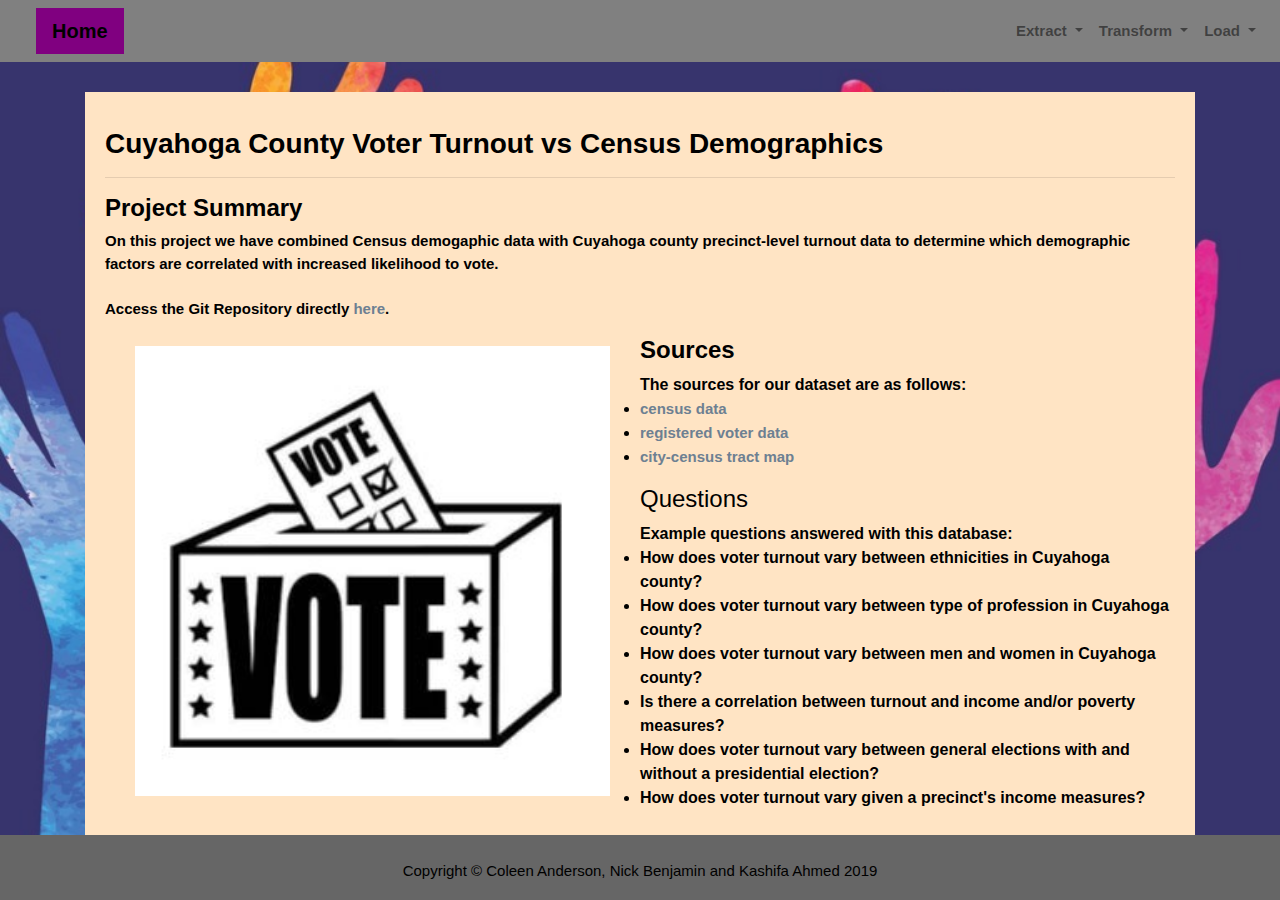
<file: index.html>
<!DOCTYPE html>
<html>

<head>
  <meta charset="utf-8" />
  <meta http-equiv="X-UA-Compatible" content="IE=edge">
  <title>Voter Turnout vs Census</title>
  <meta name="viewport" content="width=device-width, initial-scale=1">

  <!-- Bootstrap CSS -->
  <link rel="stylesheet" href="https://maxcdn.bootstrapcdn.com/bootstrap/4.0.0/css/bootstrap.min.css" integrity="sha384-Gn5384xqQ1aoWXA+058RXPxPg6fy4IWvTNh0E263XmFcJlSAwiGgFAW/dAiS6JXm"
    crossorigin="anonymous">

  <!--CSS Link-->
  <link rel="stylesheet" type="text/css" href="style.css">

</head>

<body>

    
  <!-- Navigation Section -->
  <div class="navigation">
    <nav class="navbar navbar-expand-lg navbar-light">
      <a class="navbar-brand" style="background-color: purple;" href="index.html">Home</a>
      <button class="navbar-toggler  border border-white" type="button" data-toggle="collapse" data-target="#navbarNavDropdown"
        aria-controls="navbarNavDropdown" aria-expanded="false" aria-label="Toggle navigation">
        <span class="navbar-toggler-icon"></span>
      </button>
      <div class="collapse navbar-collapse" id="navbarNavDropdown">
        <ul class="navbar-nav ml-auto">
          <li class="nav-item dropdown">
            <a class="nav-link dropdown-toggle" href="#" id="navbarDropdownMenuLink" data-toggle="dropdown"
              aria-haspopup="true" aria-expanded="false">
              Extract
            </a>
            <div class="dropdown-menu" aria-labelledby="navbarDropdownMenuLink">
              <a class="dropdown-item" href="extract.html">Overview</a>
              <a class="dropdown-item" href="Resources/acs_2015_census_tract_data.csv" download>Raw Census Data</a>
              <a class="dropdown-item" href="Resources/Voter Turnout.csv" download>Raw Voter Data</a>
              <a class="dropdown-item" href="http://levin.urban.csuohio.edu/nodis/cuyahoga2010tracts.pdf" target= "blank">Raw city-block</a>
            </div>
          </li>
          <li class="nav-item dropdown">
                <a class="nav-link dropdown-toggle" href="#" id="navbarDropdownMenuLink" data-toggle="dropdown"
                  aria-haspopup="true" aria-expanded="false">
                  Transform
                </a>
                <div class="dropdown-menu" aria-labelledby="navbarDropdownMenuLink">
                  <a class="dropdown-item" href="Transform.html">Overview</a>
                  <a class="dropdown-item" href="Resources/Voter_and_Election_Table_Creation.html" target= "blank">Voter/Election Files</a>
                  <a class="dropdown-item" href="Resources/censusdata_final.html" target= "blank">Census Files</a>
                </div>
              </li>
              <li class="nav-item dropdown">
                    <a class="nav-link dropdown-toggle" href="#" id="navbarDropdownMenuLink" data-toggle="dropdown"
                      aria-haspopup="true" aria-expanded="false">
                      Load
                    </a>
                    <div class="dropdown-menu" aria-labelledby="navbarDropdownMenuLink">
                      <a class="dropdown-item" href="Load.html">Overview</a>
                      <a class="dropdown-item" href="Resources/voter_turnout_census_demographics_ERD.png" target= "blank">ERD</a>
                      <a class="dropdown-item" href="Resources/voter_turnout_census_demographics_ERD_Documentation.pdf" target= "blank">ERD Documentation</a>
                      <a class="dropdown-item" href="Resources/table_schema.sql" download>Table Schema</a>
                      <a class="dropdown-item" href="Resources/Queries.sql" download>Sample Queries</a>
                      <a class="dropdown-item" href="Resources/Voters.csv" download>Voters</a>
                      <a class="dropdown-item" href="Resources/Elections.csv" download>Elections</a>
                      <a class="dropdown-item" href="Resources/Census_City.csv" download>Census to City</a>
                      <a class="dropdown-item" href="Resources/Census_Employment_Type.csv" download>Employment Type</a>
                      <a class="dropdown-item" href="Resources/Census_Ethnicity.csv" download>Ethnicity</a>
                      <a class="dropdown-item" href="Resources/Census_Income.csv" download>Income</a>
                      <a class="dropdown-item" href="Resources/Census_Population.csv" download>Population</a>
                      <a class="dropdown-item" href="Resources/Census_Professions.csv" download>Profession</a>
                    </div>
                  </li>
        </ul>
      </div>
    </nav>
  </div>
  <!-- Content Section -->
  <div class="container">
    <div class="row">
      <div class="col-lg-12 col-md-12">
        <div class="box">
          <h3 class="title">Cuyahoga County Voter Turnout vs Census Demographics</h3>
          <hr>
          <h4><b>Project Summary</b></h4>
          <p>On this project we have combined Census demogaphic data with Cuyahoga county precinct-level turnout data to determine which 
                demographic factors are correlated with increased likelihood to vote.<br><br>Access the Git Repository directly 
                <a href="https://github.com/kahmed1996/ETL-Project" target= "blank">
                   here</a>.</p>
          <img src="Resources/assets/images/vote.JPG" class="vizualization rounded float-left" alt="Project Summary">

            <p><b><h4>Sources</h4></b>

            The sources for our dataset are as follows:<br>
                <ul>
                    <li><a href="https://www.kaggle.com/muonneutrino/us-census-demographic-data" target= "blank">
                        census data</a></li>
                    <li><a href="http://cuyahogaelectionaudits.com" target= "blank">
                         registered voter data</a></li>
                    <li><a href="http://levin.urban.csuohio.edu/nodis/maps_county_tracts_and_blockgroups.html" target= "blank">
                      city-census tract map</a></li>
                </ul>
             

             <b><h4>Questions</h4></b>

                <b>Example questions answered with this database:</b><br>
                    <ul>
                        <li>How does voter turnout vary between ethnicities in Cuyahoga county?</li>
                        <li>How does voter turnout vary between type of profession in Cuyahoga county?</li>
                        <li>How does voter turnout vary between men and women in Cuyahoga county?</li>
                        <li>Is there a correlation between turnout and income and/or poverty measures?</li>
                        <li>How does voter turnout vary between general elections with and without a presidential election?</li>
                        <li>How does voter turnout vary given a precinct's income measures?</li>
                    </ul>
              </p>
        </div>
      </div>
      
    </div>
  </div>
  <footer>
        <div class="footer">Copyright &copy; Coleen Anderson, Nick Benjamin and Kashifa Ahmed 2019</div>
      </footer>
 <!-- Bootstrap JS -->
 <!--Dropdown Elements-->
 <script src="https://code.jquery.com/jquery-3.2.1.slim.min.js" integrity="sha384-KJ3o2DKtIkvYIK3UENzmM7KCkRr/rE9/Qpg6aAZGJwFDMVNA/GpGFF93hXpG5KkN"
 crossorigin="anonymous"></script>
<script src="https://cdnjs.cloudflare.com/ajax/libs/popper.js/1.12.9/umd/popper.min.js" integrity="sha384-ApNbgh9B+Y1QKtv3Rn7W3mgPxhU9K/ScQsAP7hUibX39j7fakFPskvXusvfa0b4Q"
 crossorigin="anonymous"></script>
<script src="https://maxcdn.bootstrapcdn.com/bootstrap/4.0.0/js/bootstrap.min.js" integrity="sha384-JZR6Spejh4U02d8jOt6vLEHfe/JQGiRRSQQxSfFWpi1MquVdAyjUar5+76PVCmYl"
 crossorigin="anonymous"></script> 

</body>

</html>
</file>
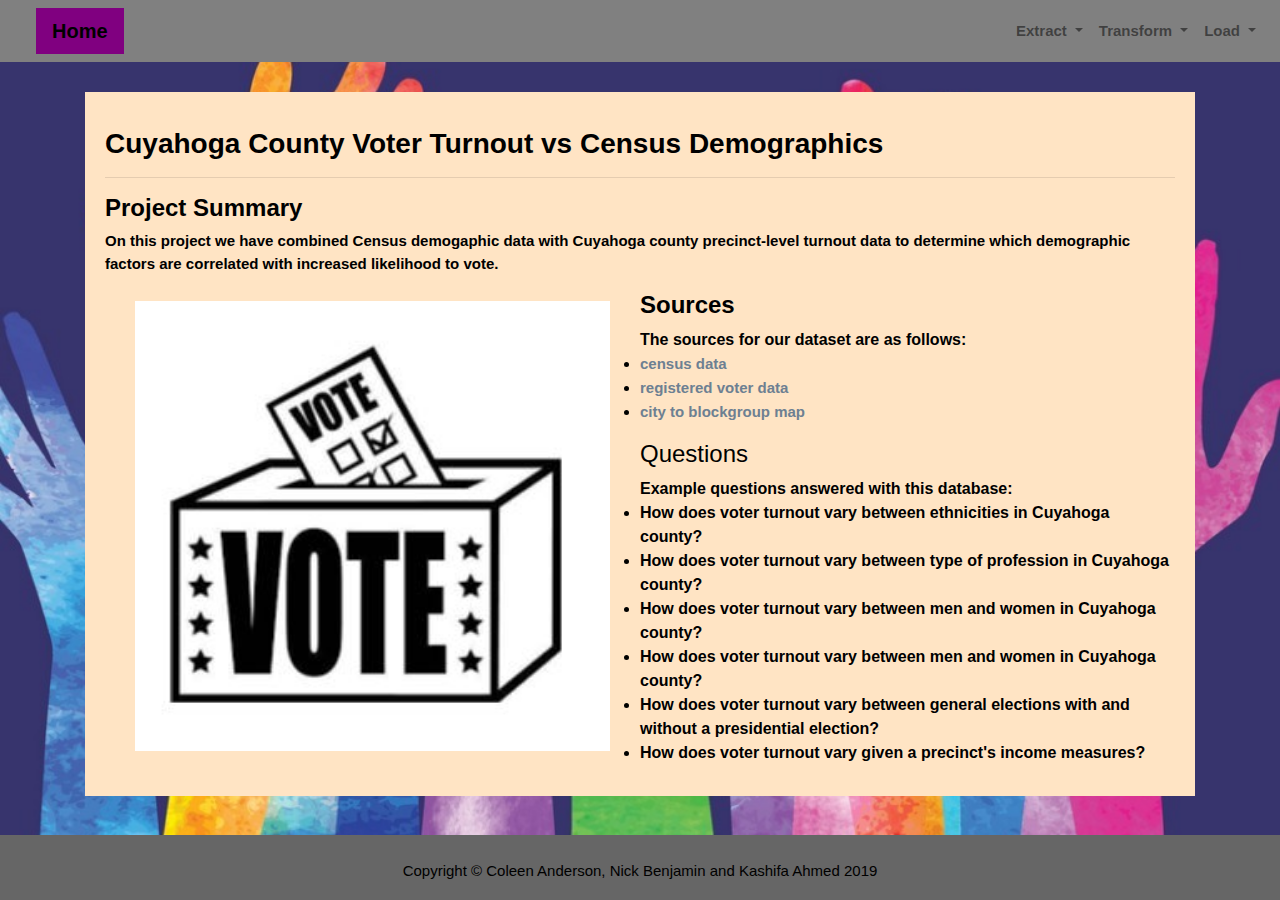
<file: GitPages/index.html>
<!DOCTYPE html>
<html>

<head>
  <meta charset="utf-8" />
  <meta http-equiv="X-UA-Compatible" content="IE=edge">
  <title>Turnout vs Census</title>
  <meta name="viewport" content="width=device-width, initial-scale=1">

  <!-- Bootstrap CSS -->
  <link rel="stylesheet" href="https://maxcdn.bootstrapcdn.com/bootstrap/4.0.0/css/bootstrap.min.css" integrity="sha384-Gn5384xqQ1aoWXA+058RXPxPg6fy4IWvTNh0E263XmFcJlSAwiGgFAW/dAiS6JXm"
    crossorigin="anonymous">

  <!--CSS Link-->
  <link rel="stylesheet" type="text/css" href="style.css">

</head>

<body>

    
  <!-- Navigation Section -->
  <div class="navigation">
    <nav class="navbar navbar-expand-lg navbar-light">
      <a class="navbar-brand" style="background-color: purple;" href="index.html">Home</a>
      <button class="navbar-toggler  border border-white" type="button" data-toggle="collapse" data-target="#navbarNavDropdown"
        aria-controls="navbarNavDropdown" aria-expanded="false" aria-label="Toggle navigation">
        <span class="navbar-toggler-icon"></span>
      </button>
      <div class="collapse navbar-collapse" id="navbarNavDropdown">
        <ul class="navbar-nav ml-auto">
          <li class="nav-item dropdown">
            <a class="nav-link dropdown-toggle" href="#" id="navbarDropdownMenuLink" data-toggle="dropdown"
              aria-haspopup="true" aria-expanded="false">
              Extract
            </a>
            <div class="dropdown-menu" aria-labelledby="navbarDropdownMenuLink">
              <a class="dropdown-item" href="extract.html">Overview</a>
              <a class="dropdown-item" href="Resources/assets/test.csv" download>Download Raw Census Data</a>
              <a class="dropdown-item" href="Resources/assets/test.csv" download>Download Raw Voter Data</a>
              <a class="dropdown-item" href="http://levin.urban.csuohio.edu/nodis/maps_county_tracts_and_blockgroups.html" download>Raw city-block</a>
            </div>
          </li>
          <li class="nav-item dropdown">
                <a class="nav-link dropdown-toggle" href="#" id="navbarDropdownMenuLink" data-toggle="dropdown"
                  aria-haspopup="true" aria-expanded="false">
                  Transform
                </a>
                <div class="dropdown-menu" aria-labelledby="navbarDropdownMenuLink">
                  <a class="dropdown-item" href="Transform.html">Overview</a>
                  <a class="dropdown-item" href="Resources/assets/test.csv" download>Download Raw Census Data</a>
                  <a class="dropdown-item" href="Resources/assets/test.csv" download>Download Raw Voter Data</a>
                  <a class="dropdown-item" href="Resources/assets/test.csv" download>Download Raw city-block</a>
                </div>
              </li>
              <li class="nav-item dropdown">
                    <a class="nav-link dropdown-toggle" href="#" id="navbarDropdownMenuLink" data-toggle="dropdown"
                      aria-haspopup="true" aria-expanded="false">
                      Load
                    </a>
                    <div class="dropdown-menu" aria-labelledby="navbarDropdownMenuLink">
                      <a class="dropdown-item" href="Load.html">Overview</a>
                      <a class="dropdown-item" href="Resources/assets/test.csv" download>Download Raw Census Data</a>
                      <a class="dropdown-item" href="Resources/assets/test.csv" download>Download Raw Voter Data</a>
                      <a class="dropdown-item" href="Resources/assets/test.csv" download>Download Raw city-block</a>
                    </div>
                  </li>
        </ul>
      </div>
    </nav>
  </div>
  <!-- Content Section -->
  <div class="container">
    <div class="row">
      <div class="col-lg-12 col-md-12">
        <div class="box">
          <h3 class="title">Cuyahoga County Voter Turnout vs Census Demographics</h3>
          <hr>
          <h4><b>Project Summary</b></h4>
          <p>On this project we have combined Census demogaphic data with Cuyahoga county precinct-level turnout data to determine which 
                demographic factors are correlated with increased likelihood to vote.</p>
          <img src="Resources/assets/images/vote.JPG" class="vizualization rounded float-left" alt="Project Summary">

            <p><b><h4>Sources</h4></b>

            The sources for our dataset are as follows:<br>
                <ul>
                    <li><a href="https://www.kaggle.com/muonneutrino/us-census-demographic-data" target= "blank">
                        census data</a></li>
                    <li><a href="http://cuyahogaelectionaudits.com" target= "blank">
                         registered voter data</a></li>
                    <li><a href="http://levin.urban.csuohio.edu/nodis/maps_county_tracts_and_blockgroups.html" target= "blank">
                      city to blockgroup map</a></li>
                </ul>
             

             <b><h4>Questions</h4></b>

                <b>Example questions answered with this database:</b><br>
                    <ul>
                        <li>How does voter turnout vary between ethnicities in Cuyahoga county?</li>
                        <li>How does voter turnout vary between type of profession in Cuyahoga county?</li>
                        <li>How does voter turnout vary between men and women in Cuyahoga county?</li>
                        <li>How does voter turnout vary between men and women in Cuyahoga county?</li>
                        <li>How does voter turnout vary between general elections with and without a presidential election?</li>
                        <li>How does voter turnout vary given a precinct's income measures?</li>
                    </ul>
              </p>
        </div>
      </div>
      
    </div>
  </div>
  <footer>
        <div class="footer">Copyright &copy; Coleen Anderson, Nick Benjamin and Kashifa Ahmed 2019</div>
      </footer>
 <!-- Bootstrap JS -->
 <!--Dropdown Elements-->
 <script src="https://code.jquery.com/jquery-3.2.1.slim.min.js" integrity="sha384-KJ3o2DKtIkvYIK3UENzmM7KCkRr/rE9/Qpg6aAZGJwFDMVNA/GpGFF93hXpG5KkN"
 crossorigin="anonymous"></script>
<script src="https://cdnjs.cloudflare.com/ajax/libs/popper.js/1.12.9/umd/popper.min.js" integrity="sha384-ApNbgh9B+Y1QKtv3Rn7W3mgPxhU9K/ScQsAP7hUibX39j7fakFPskvXusvfa0b4Q"
 crossorigin="anonymous"></script>
<script src="https://maxcdn.bootstrapcdn.com/bootstrap/4.0.0/js/bootstrap.min.js" integrity="sha384-JZR6Spejh4U02d8jOt6vLEHfe/JQGiRRSQQxSfFWpi1MquVdAyjUar5+76PVCmYl"
 crossorigin="anonymous"></script> 

</body>

</html>
</file>
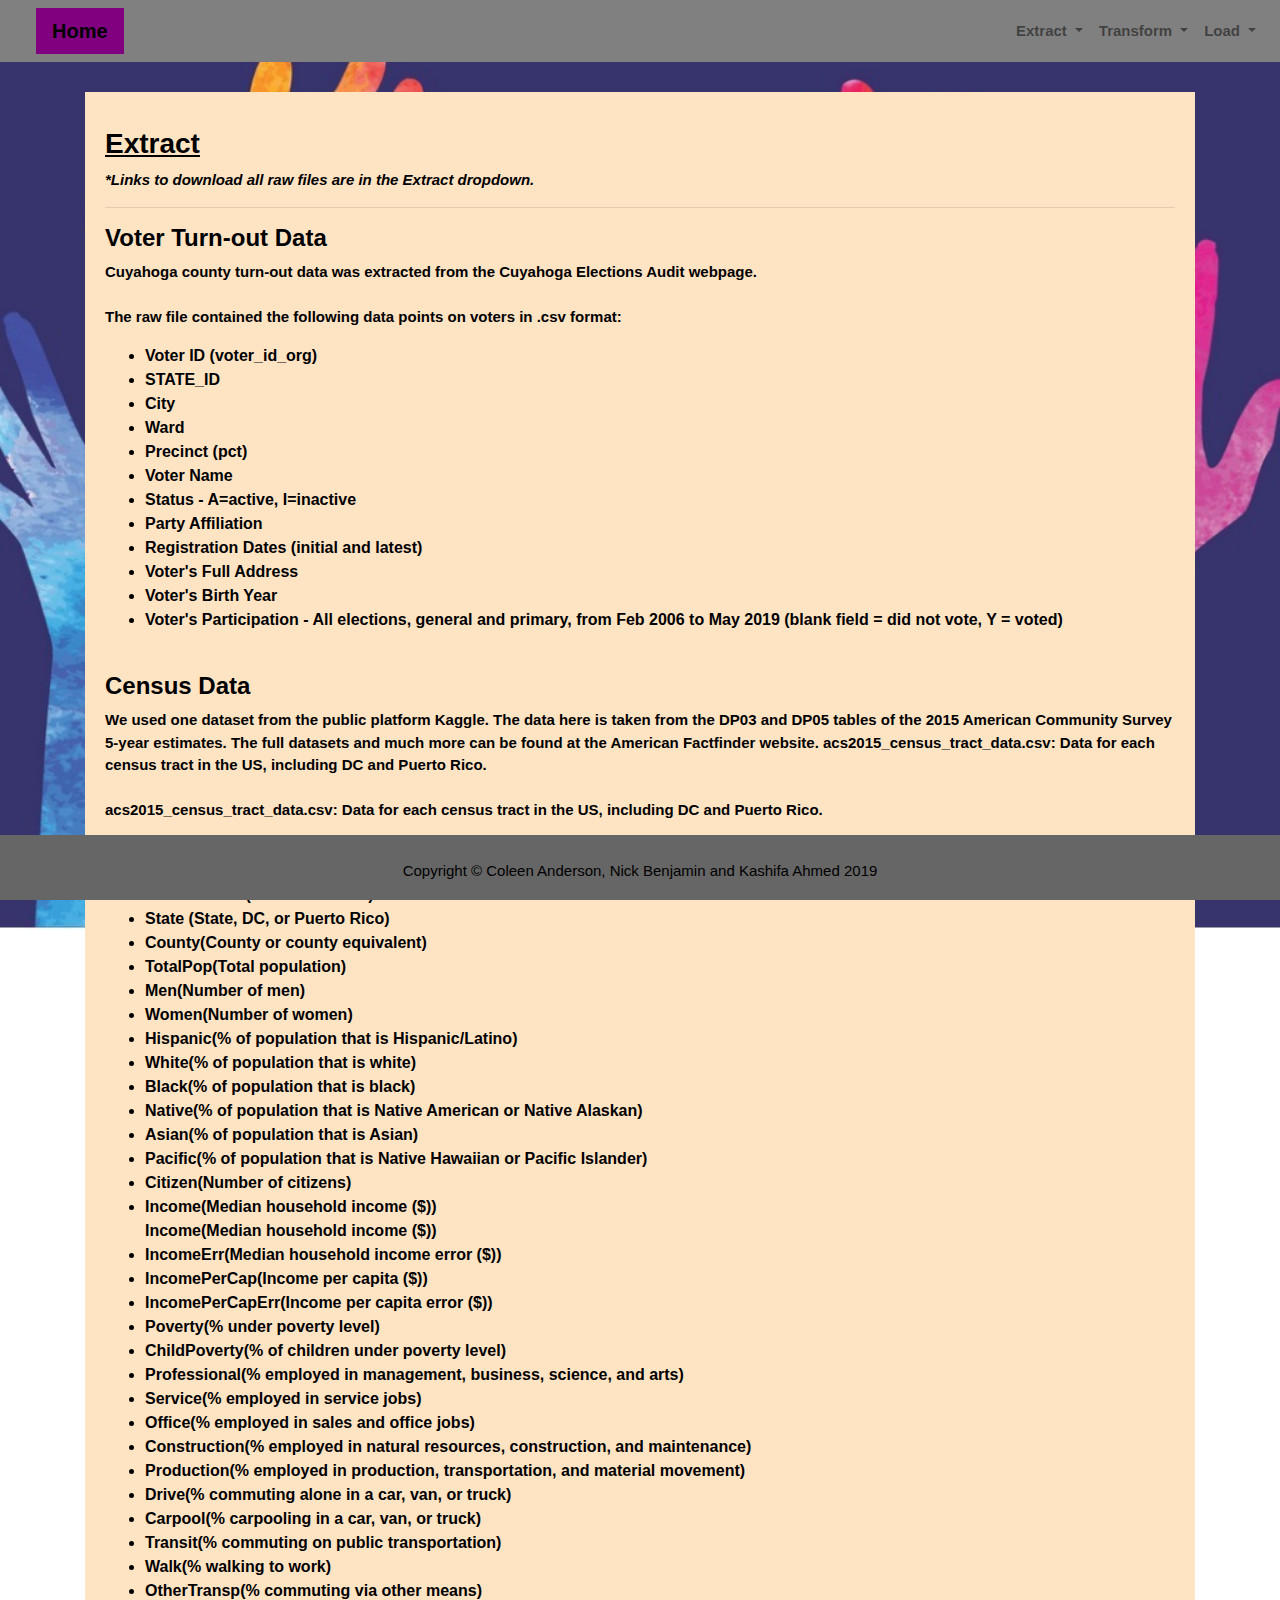
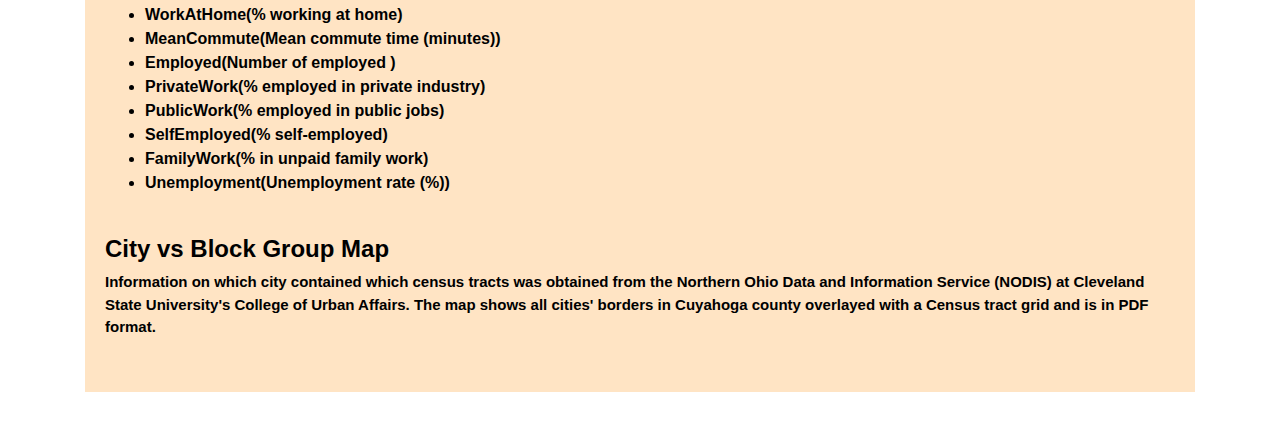
<file: extract.html>
<!DOCTYPE html>
<html>

<head>
  <meta charset="utf-8" />
  <meta http-equiv="X-UA-Compatible" content="IE=edge">
  <title>Voter Turnout vs Census</title>
  <meta name="viewport" content="width=device-width, initial-scale=1">

  <!-- Bootstrap CSS -->
  <link rel="stylesheet" href="https://maxcdn.bootstrapcdn.com/bootstrap/4.0.0/css/bootstrap.min.css" integrity="sha384-Gn5384xqQ1aoWXA+058RXPxPg6fy4IWvTNh0E263XmFcJlSAwiGgFAW/dAiS6JXm"
    crossorigin="anonymous">

  <!--CSS Link-->
  <link rel="stylesheet" type="text/css" href="style.css">

</head>

<body>

    
  <!-- Navigation Section -->
  <div class="navigation">
    <nav class="navbar navbar-expand-lg navbar-light">
      <a class="navbar-brand" style="background-color: purple;" href="index.html">Home</a>
      <button class="navbar-toggler  border border-white" type="button" data-toggle="collapse" data-target="#navbarNavDropdown"
        aria-controls="navbarNavDropdown" aria-expanded="false" aria-label="Toggle navigation">
        <span class="navbar-toggler-icon"></span>
      </button>
      <div class="collapse navbar-collapse" id="navbarNavDropdown">
        <ul class="navbar-nav ml-auto">
          <li class="nav-item dropdown">
            <a class="nav-link dropdown-toggle" href="#" id="navbarDropdownMenuLink" data-toggle="dropdown"
              aria-haspopup="true" aria-expanded="false">
              Extract
            </a>
            <div class="dropdown-menu" aria-labelledby="navbarDropdownMenuLink">
              <a class="dropdown-item" href="extract.html">Overview</a>
              <a class="dropdown-item" href="Resources/acs_2015_census_tract_data.csv" download>Raw Census Data</a>
              <a class="dropdown-item" href="Resources/Voter Turnout.csv" download>Raw Voter Data</a>
              <a class="dropdown-item" href="http://levin.urban.csuohio.edu/nodis/cuyahoga2010tracts.pdf" target= "blank">Raw city-block</a>
            </div>
          </li>
          <li class="nav-item dropdown">
                <a class="nav-link dropdown-toggle" href="#" id="navbarDropdownMenuLink" data-toggle="dropdown"
                  aria-haspopup="true" aria-expanded="false">
                  Transform
                </a>
                <div class="dropdown-menu" aria-labelledby="navbarDropdownMenuLink">
                  <a class="dropdown-item" href="Transform.html">Overview</a>
                  <a class="dropdown-item" href="Resources/Voter_and_Election_Table_Creation.html" target= "blank">Voter/Election Files</a>
                  <a class="dropdown-item" href="Resources/censusdata_final.html" target= "blank">Census Files</a>
                </div>
              </li>
              <li class="nav-item dropdown">
                    <a class="nav-link dropdown-toggle" href="#" id="navbarDropdownMenuLink" data-toggle="dropdown"
                      aria-haspopup="true" aria-expanded="false">
                      Load
                    </a>
                    <div class="dropdown-menu" aria-labelledby="navbarDropdownMenuLink">
                      <a class="dropdown-item" href="Load.html">Overview</a>
                      <a class="dropdown-item" href="Resources/voter_turnout_census_demographics_ERD.png" target= "blank">ERD</a>
                      <a class="dropdown-item" href="Resources/voter_turnout_census_demographics_ERD_Documentation.pdf" target= "blank">ERD Documentation</a>
                      <a class="dropdown-item" href="Resources/table_schema.sql" download>Table Schema</a>
                      <a class="dropdown-item" href="Resources/Queries.sql" download>Sample Queries</a>
                      <a class="dropdown-item" href="Resources/Voters.csv" download>Voters</a>
                      <a class="dropdown-item" href="Resources/Elections.csv" download>Elections</a>
                      <a class="dropdown-item" href="Resources/Census_City.csv" download>Census to City</a>
                      <a class="dropdown-item" href="Resources/Census_Employment_Type.csv" download>Employment Type</a>
                      <a class="dropdown-item" href="Resources/Census_Ethnicity.csv" download>Ethnicity</a>
                      <a class="dropdown-item" href="Resources/Census_Income.csv" download>Income</a>
                      <a class="dropdown-item" href="Resources/Census_Population.csv" download>Population</a>
                      <a class="dropdown-item" href="Resources/Census_Professions.csv" download>Profession</a>
                    </div>
                  </li>
        </ul>
      </div>
    </nav>
  </div>
  <!-- Content Section -->
  <div class="container">
    <div class="row">
      <div class="col-lg-12 col-md-12">
        
        <div class="box">
          <h3 class="title"><u>Extract</u></h3>
          <p><i>*Links to download all raw files are in the Extract dropdown.</i></p>
          <hr>
          <h4><b>Voter Turn-out Data</b></h4>
          <p>Cuyahoga county turn-out data was extracted from the Cuyahoga Elections Audit webpage.  
            <br><br>The raw file contained the following data points on voters in .csv format:<br> 
            <ul>

              <li>Voter ID (voter_id_org)</li>
              <li>STATE_ID</li>
              <li>City</li>
              <li>Ward</li>
              <li>Precinct (pct)</li>
              <li>Voter Name</li>
              <li>Status - A=active, I=inactive</li>
              <li>Party Affiliation</li>
              <li>Registration Dates (initial and latest)</li>
              <li>Voter's Full Address</li>
              <li>Voter's Birth Year</li>
              <li>Voter's Participation - All elections, general and primary, from Feb 2006 to May 2019 (blank field = did not vote, Y = voted)</li>
            </ul>
          </p><br>
          <!--<img src="Resources/assets/images/vote.JPG" class="vizualization rounded float-left" alt="Project Summary">-->

          <h4><b>Census Data</b></h4>
          <p>We used one dataset from the public platform Kaggle. The data here is taken from the DP03 and DP05 tables of 
            the 2015 American Community Survey 5-year estimates. The full datasets and much more can be found at the American 
            Factfinder website.  acs2015_census_tract_data.csv: Data for each census tract in the US, including DC and Puerto Rico.<br>
            <br>
            acs2015_census_tract_data.csv: Data for each census tract in the US, including DC and Puerto Rico.<br>
            <br>
            The raw file contained the following data points on voters in .csv format:
            <ul>
              <li>CensusTract (Census tract ID)</li>
              <li>State (State, DC, or Puerto Rico)</li>
              <li>County(County or county equivalent)</li>
              <li>TotalPop(Total population)</li>
              <li>Men(Number of men)</li>
              <li>Women(Number of women)</li>
              <li>Hispanic(% of population that is Hispanic/Latino)</li>
              <li>White(% of population that is white)</li>
              <li>Black(% of population that is black)</li>
              <li>Native(% of population that is Native American or Native Alaskan)</li>
              <li>Asian(% of population that is Asian)</li>
              <li>Pacific(% of population that is Native Hawaiian or Pacific Islander)</li>
              <li>Citizen(Number of citizens)</li>
              <li>Income(Median household income ($))</li>Income(Median household income ($))
              <li>IncomeErr(Median household income error ($))</li>
              <li>IncomePerCap(Income per capita ($))</li>
              <li>IncomePerCapErr(Income per capita error ($))</li>
              <li>Poverty(% under poverty level)</li>
              <li>ChildPoverty(% of children under poverty level)</li>
              <li>Professional(% employed in management, business, science, and arts)</li>
              <li>Service(% employed in service jobs)</li>
              <li>Office(% employed in sales and office jobs)</li>
              <li>Construction(% employed in natural resources, construction, and maintenance)</li>
              <li>Production(% employed in production, transportation, and material movement)</li>
              <li>Drive(% commuting alone in a car, van, or truck)</li>
              <li>Carpool(% carpooling in a car, van, or truck)</li>
              <li>Transit(% commuting on public transportation)</li>
              <li>Walk(% walking to work)</li>
              <li>OtherTransp(% commuting via other means)</li>
              <li>WorkAtHome(% working at home)</li>
              <li>MeanCommute(Mean commute time (minutes))</li>
              <li>Employed(Number of employed )</li>
              <li>PrivateWork(% employed in private industry)</li>
              <li>PublicWork(% employed in public jobs)</li>
              <li>SelfEmployed(% self-employed)</li>
              <li>FamilyWork(% in unpaid family work)</li>
              <li>Unemployment(Unemployment rate (%))</li>
            </ul>
          </p><br>

          <h4><b>City vs Block Group Map</b></h4>
          <p>Information on which city contained which census tracts was obtained from the Northern Ohio Data and Information
            Service (NODIS) at Cleveland State University's College of Urban Affairs. The map shows all cities' borders in Cuyahoga county 
            overlayed with a Census tract grid and is in PDF format. 
          <br><br>
        </div>
      </div>
      
    </div>
  </div>
  <footer>
        <div class="footer">Copyright &copy; Coleen Anderson, Nick Benjamin and Kashifa Ahmed 2019</div>
      </footer>
 <!-- Bootstrap JS -->
 <!--Dropdown Elements-->
 <script src="https://code.jquery.com/jquery-3.2.1.slim.min.js" integrity="sha384-KJ3o2DKtIkvYIK3UENzmM7KCkRr/rE9/Qpg6aAZGJwFDMVNA/GpGFF93hXpG5KkN"
 crossorigin="anonymous"></script>
<script src="https://cdnjs.cloudflare.com/ajax/libs/popper.js/1.12.9/umd/popper.min.js" integrity="sha384-ApNbgh9B+Y1QKtv3Rn7W3mgPxhU9K/ScQsAP7hUibX39j7fakFPskvXusvfa0b4Q"
 crossorigin="anonymous"></script>
<script src="https://maxcdn.bootstrapcdn.com/bootstrap/4.0.0/js/bootstrap.min.js" integrity="sha384-JZR6Spejh4U02d8jOt6vLEHfe/JQGiRRSQQxSfFWpi1MquVdAyjUar5+76PVCmYl"
 crossorigin="anonymous"></script> 

</body>

</html>
</file>
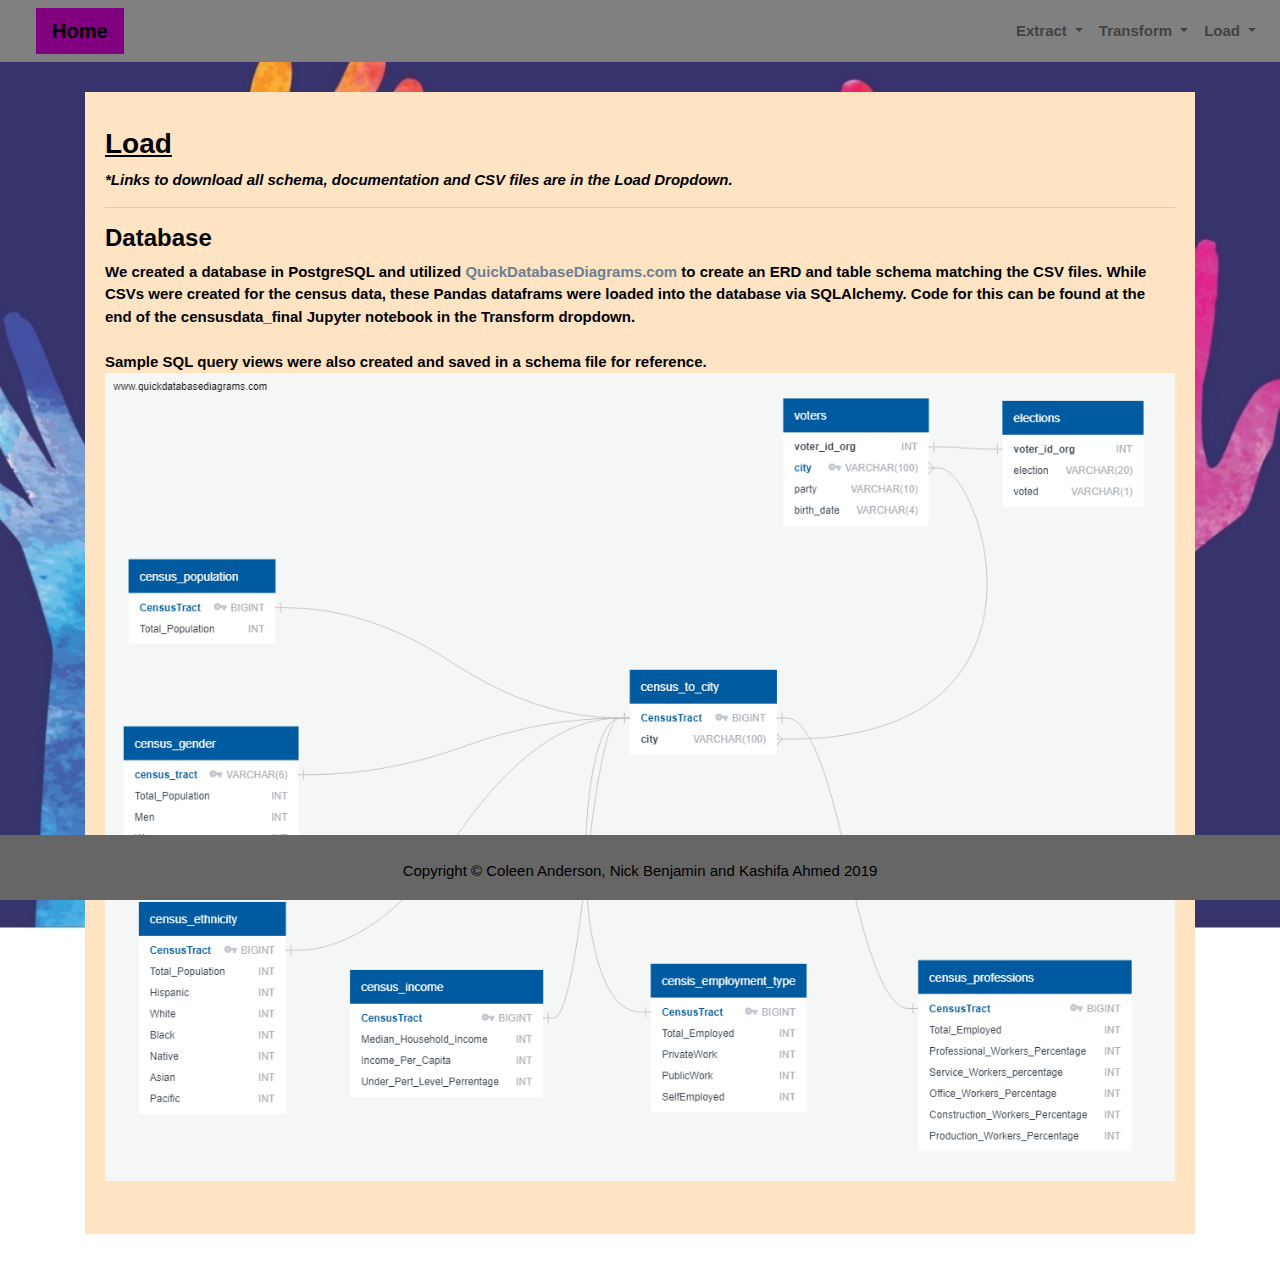
<file: Load.html>
<!DOCTYPE html>
<html>

<head>
  <meta charset="utf-8" />
  <meta http-equiv="X-UA-Compatible" content="IE=edge">
  <title>Voter Turnout vs Census</title>
  <meta name="viewport" content="width=device-width, initial-scale=1">

  <!-- Bootstrap CSS -->
  <link rel="stylesheet" href="https://maxcdn.bootstrapcdn.com/bootstrap/4.0.0/css/bootstrap.min.css" integrity="sha384-Gn5384xqQ1aoWXA+058RXPxPg6fy4IWvTNh0E263XmFcJlSAwiGgFAW/dAiS6JXm"
    crossorigin="anonymous">

  <!--CSS Link-->
  <link rel="stylesheet" type="text/css" href="style.css">

</head>

<body>

    
  <!-- Navigation Section -->
  <div class="navigation">
    <nav class="navbar navbar-expand-lg navbar-light">
      <a class="navbar-brand" style="background-color: purple;" href="index.html">Home</a>
      <button class="navbar-toggler  border border-white" type="button" data-toggle="collapse" data-target="#navbarNavDropdown"
        aria-controls="navbarNavDropdown" aria-expanded="false" aria-label="Toggle navigation">
        <span class="navbar-toggler-icon"></span>
      </button>
      <div class="collapse navbar-collapse" id="navbarNavDropdown">
        <ul class="navbar-nav ml-auto">
          <li class="nav-item dropdown">
            <a class="nav-link dropdown-toggle" href="#" id="navbarDropdownMenuLink" data-toggle="dropdown"
              aria-haspopup="true" aria-expanded="false">
              Extract
            </a>
            <div class="dropdown-menu" aria-labelledby="navbarDropdownMenuLink">
              <a class="dropdown-item" href="extract.html">Overview</a>
              <a class="dropdown-item" href="Resources/acs_2015_census_tract_data.csv" download>Raw Census Data</a>
              <a class="dropdown-item" href="Resources/Voter Turnout.csv" download>Raw Voter Data</a>
              <a class="dropdown-item" href="http://levin.urban.csuohio.edu/nodis/cuyahoga2010tracts.pdf" target= "blank">Raw city-block</a>
            </div>
          </li>
          <li class="nav-item dropdown">
                <a class="nav-link dropdown-toggle" href="#" id="navbarDropdownMenuLink" data-toggle="dropdown"
                  aria-haspopup="true" aria-expanded="false">
                  Transform
                </a>
                <div class="dropdown-menu" aria-labelledby="navbarDropdownMenuLink">
                  <a class="dropdown-item" href="Transform.html">Overview</a>
                  <a class="dropdown-item" href="Resources/Voter_and_Election_Table_Creation.html" target= "blank">Voter/Election Files</a>
                  <a class="dropdown-item" href="Resources/censusdata_final.html" target= "blank">Census Files</a>
                </div>
              </li>
              <li class="nav-item dropdown">
                    <a class="nav-link dropdown-toggle" href="#" id="navbarDropdownMenuLink" data-toggle="dropdown"
                      aria-haspopup="true" aria-expanded="false">
                      Load
                    </a>
                    <div class="dropdown-menu" aria-labelledby="navbarDropdownMenuLink">
                      <a class="dropdown-item" href="Load.html">Overview</a>
                      <a class="dropdown-item" href="Resources/voter_turnout_census_demographics_ERD.png" target= "blank">ERD</a>
                      <a class="dropdown-item" href="Resources/voter_turnout_census_demographics_ERD_Documentation.pdf" target= "blank">ERD Documentation</a>
                      <a class="dropdown-item" href="Resources/table_schema.sql" download>Table Schema</a>
                      <a class="dropdown-item" href="Resources/Queries.sql" download>Sample Queries</a>
                      <a class="dropdown-item" href="Resources/Voters.csv" download>Voters</a>
                      <a class="dropdown-item" href="Resources/Elections.csv" download>Elections</a>
                      <a class="dropdown-item" href="Resources/Census_City.csv" download>Census to City</a>
                      <a class="dropdown-item" href="Resources/Census_Employment_Type.csv" download>Employment Type</a>
                      <a class="dropdown-item" href="Resources/Census_Ethnicity.csv" download>Ethnicity</a>
                      <a class="dropdown-item" href="Resources/Census_Income.csv" download>Income</a>
                      <a class="dropdown-item" href="Resources/Census_Population.csv" download>Population</a>
                      <a class="dropdown-item" href="Resources/Census_Professions.csv" download>Profession</a>
                    </div>
                  </li>
        </ul>
      </div>
    </nav>
  </div>
  <!-- Content Section -->
  <div class="container">
    <div class="row">
      <div class="col-lg-12 col-md-12">
          <div class="box">
              <h3 class="title"><u>Load</u></h3>
              <p><i>*Links to download all schema, documentation and CSV files are in the Load Dropdown.</i></p>
              <hr>
              <h4><b>Database</b></h4>
              <p>We created a database in PostgreSQL and utilized <a href="https://app.quickdatabasediagrams.com/" target= "blank">QuickDatabaseDiagrams.com</a>
               to create an ERD and table schema matching the CSV files.  While CSVs were created for the census data, these Pandas dataframs were loaded into the database via SQLAlchemy.  
               Code for this can be found at the end of the censusdata_final Jupyter notebook in the Transform dropdown.<br>
               <br>
               Sample SQL query views were also created and saved in a schema file for reference.
                <br>
            <img src="Resources/voter_turnout_census_demographics_ERD.png" alt="Project ERD">
            <br><br>
            </p>
           </div>  
      </div>  
    </div>
  </div>
  <footer>
        <div class="footer">Copyright &copy; Coleen Anderson, Nick Benjamin and Kashifa Ahmed 2019</div>
      </footer>
 <!-- Bootstrap JS -->
 <!--Dropdown Elements-->
 <script src="https://code.jquery.com/jquery-3.2.1.slim.min.js" integrity="sha384-KJ3o2DKtIkvYIK3UENzmM7KCkRr/rE9/Qpg6aAZGJwFDMVNA/GpGFF93hXpG5KkN"
 crossorigin="anonymous"></script>
<script src="https://cdnjs.cloudflare.com/ajax/libs/popper.js/1.12.9/umd/popper.min.js" integrity="sha384-ApNbgh9B+Y1QKtv3Rn7W3mgPxhU9K/ScQsAP7hUibX39j7fakFPskvXusvfa0b4Q"
 crossorigin="anonymous"></script>
<script src="https://maxcdn.bootstrapcdn.com/bootstrap/4.0.0/js/bootstrap.min.js" integrity="sha384-JZR6Spejh4U02d8jOt6vLEHfe/JQGiRRSQQxSfFWpi1MquVdAyjUar5+76PVCmYl"
 crossorigin="anonymous"></script> 

</body>

</html>
</file>
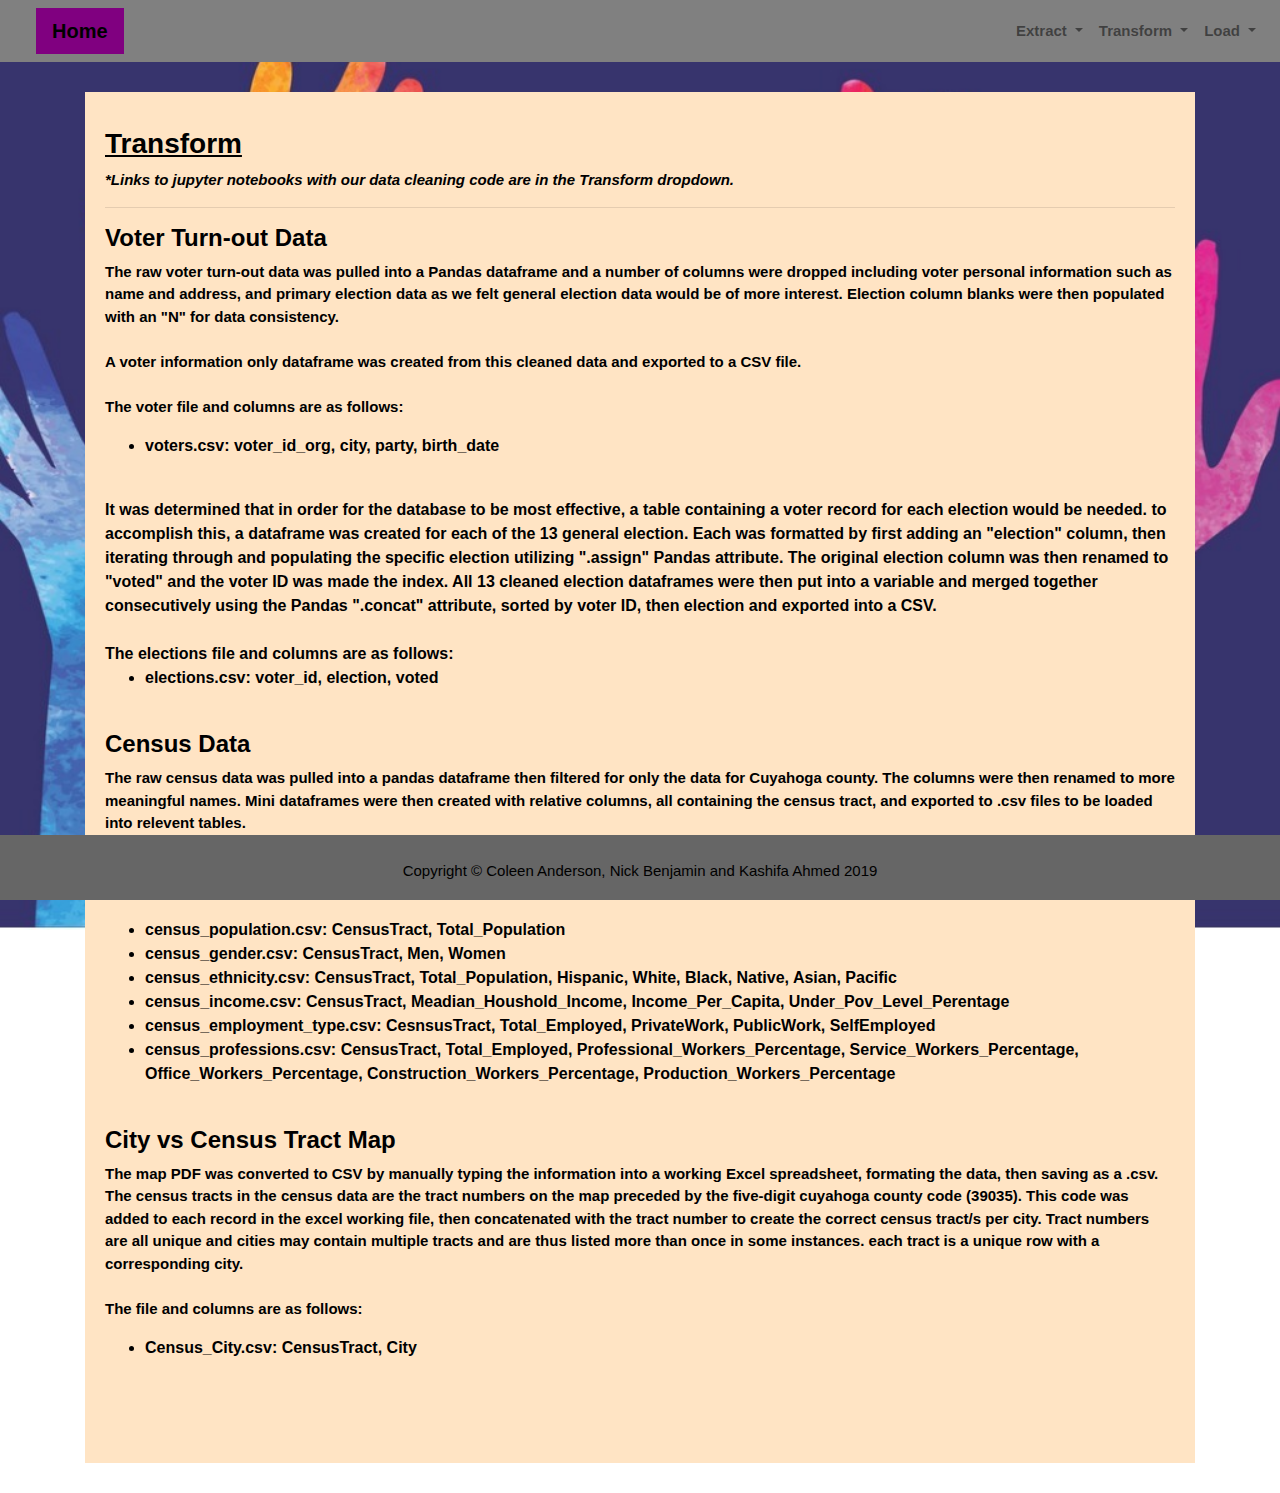
<file: Transform.html>
<!DOCTYPE html>
<html>

<head>
  <meta charset="utf-8" />
  <meta http-equiv="X-UA-Compatible" content="IE=edge">
  <title>Voter Turnout vs Census</title>
  <meta name="viewport" content="width=device-width, initial-scale=1">

  <!-- Bootstrap CSS -->
  <link rel="stylesheet" href="https://maxcdn.bootstrapcdn.com/bootstrap/4.0.0/css/bootstrap.min.css" integrity="sha384-Gn5384xqQ1aoWXA+058RXPxPg6fy4IWvTNh0E263XmFcJlSAwiGgFAW/dAiS6JXm"
    crossorigin="anonymous">

  <!--CSS Link-->
  <link rel="stylesheet" type="text/css" href="style.css">

</head>

<body>

    
  <!-- Navigation Section -->
  <div class="navigation">
    <nav class="navbar navbar-expand-lg navbar-light">
      <a class="navbar-brand" style="background-color: purple;" href="index.html">Home</a>
      <button class="navbar-toggler  border border-white" type="button" data-toggle="collapse" data-target="#navbarNavDropdown"
        aria-controls="navbarNavDropdown" aria-expanded="false" aria-label="Toggle navigation">
        <span class="navbar-toggler-icon"></span>
      </button>
      <div class="collapse navbar-collapse" id="navbarNavDropdown">
        <ul class="navbar-nav ml-auto">
          <li class="nav-item dropdown">
            <a class="nav-link dropdown-toggle" href="#" id="navbarDropdownMenuLink" data-toggle="dropdown"
              aria-haspopup="true" aria-expanded="false">
              Extract
            </a>
            <div class="dropdown-menu" aria-labelledby="navbarDropdownMenuLink">
              <a class="dropdown-item" href="extract.html">Overview</a>
              <a class="dropdown-item" href="Resources/acs_2015_census_tract_data.csv" download>Raw Census Data</a>
              <a class="dropdown-item" href="Resources/Voter Turnout.csv" download>Raw Voter Data</a>
              <a class="dropdown-item" href="http://levin.urban.csuohio.edu/nodis/cuyahoga2010tracts.pdf" target= "blank">Raw city-block</a>
            </div>
          </li>
          <li class="nav-item dropdown">
                <a class="nav-link dropdown-toggle" href="#" id="navbarDropdownMenuLink" data-toggle="dropdown"
                  aria-haspopup="true" aria-expanded="false">
                  Transform
                </a>
                <div class="dropdown-menu" aria-labelledby="navbarDropdownMenuLink">
                  <a class="dropdown-item" href="Transform.html">Overview</a>
                  <a class="dropdown-item" href="Resources/Voter_and_Election_Table_Creation.html" target= "blank">Voter/Election Files</a>
                  <a class="dropdown-item" href="Resources/censusdata_final.html" target= "blank">Census Files</a>
                </div>
              </li>
              <li class="nav-item dropdown">
                    <a class="nav-link dropdown-toggle" href="#" id="navbarDropdownMenuLink" data-toggle="dropdown"
                      aria-haspopup="true" aria-expanded="false">
                      Load
                    </a>
                    <div class="dropdown-menu" aria-labelledby="navbarDropdownMenuLink">
                      <a class="dropdown-item" href="Load.html">Overview</a>
                      <a class="dropdown-item" href="Resources/voter_turnout_census_demographics_ERD.png" target= "blank">ERD</a>
                      <a class="dropdown-item" href="Resources/voter_turnout_census_demographics_ERD_Documentation.pdf" target= "blank">ERD Documentation</a>
                      <a class="dropdown-item" href="Resources/table_schema.sql" download>Table Schema</a>
                      <a class="dropdown-item" href="Resources/Queries.sql" download>Sample Queries</a>
                      <a class="dropdown-item" href="Resources/Voters.csv" download>Voters</a>
                      <a class="dropdown-item" href="Resources/Elections.csv" download>Elections</a>
                      <a class="dropdown-item" href="Resources/Census_City.csv" download>Census to City</a>
                      <a class="dropdown-item" href="Resources/Census_Employment_Type.csv" download>Employment Type</a>
                      <a class="dropdown-item" href="Resources/Census_Ethnicity.csv" download>Ethnicity</a>
                      <a class="dropdown-item" href="Resources/Census_Income.csv" download>Income</a>
                      <a class="dropdown-item" href="Resources/Census_Population.csv" download>Population</a>
                      <a class="dropdown-item" href="Resources/Census_Professions.csv" download>Profession</a>
                    </div>
                  </li>
        </ul>
      </div>
    </nav>
  </div>
  <!-- Content Section -->
  <div class="container">
    <div class="row">
      <div class="col-lg-12 col-md-12">
        
        <div class="box">
          <h3 class="title"><u>Transform</u></h3>
          <p><i>*Links to jupyter notebooks with our data cleaning code are in the Transform dropdown.</i></p>
          <hr>
          <h4><b>Voter Turn-out Data</b></h4>
          <p>The raw voter turn-out data was pulled into a Pandas dataframe and a number of columns were dropped including voter personal information
            such as name and address, and primary election data as we felt general election data would be of more interest.  Election column blanks were then 
            populated with an "N" for data consistency.<br>
            <br>  
            A voter information only dataframe was created from this cleaned data and exported to a CSV file.<br>
            <br>
            The voter file and columns are as follows:
            <br> 
            <ul>
              <li>voters.csv:  voter_id_org, city, party, birth_date</li>
            </ul>
            <br>
            It was determined that in order for the database to be most effective, a table containing a voter record for each election would be needed.
            to accomplish this, a dataframe was created for each of the 13 general election. Each was formatted by first adding an "election" column, then iterating through 
            and populating the specific election utilizing ".assign" Pandas attribute.  The original election column was then renamed to "voted" and the voter ID was made the index.
            All 13 cleaned election dataframes were then put into a variable and merged together consecutively using the Pandas ".concat" attribute, sorted by voter ID, then election
            and exported into a CSV.<br>
            <br>
            The elections file and columns are as follows:
            <br>
            <ul>
              <li>elections.csv:  voter_id, election, voted</li> 
            </ul>
          </p><br>

          <h4><b>Census Data</b></h4>
          <p>The raw census data was pulled into a pandas dataframe then filtered for only the data for
              Cuyahoga county.  The columns were then renamed to more meaningful names.  Mini dataframes were then created with 
              relative columns, all containing the census tract, and exported to .csv files to be loaded into relevent tables.<br>
              <br>
              The files and their relative columns are as follows:<br>
              <br> 
            <ul>
              <li>census_population.csv:  CensusTract, Total_Population</li>
              <li>census_gender.csv:  CensusTract, Men, Women</li>
              <li>census_ethnicity.csv:  CensusTract, Total_Population, Hispanic, White, Black, Native, Asian, Pacific</li>
              <li>census_income.csv:  CensusTract, Meadian_Houshold_Income, Income_Per_Capita, Under_Pov_Level_Perentage</li>
              <li>census_employment_type.csv:  CesnsusTract, Total_Employed, PrivateWork, PublicWork, SelfEmployed</li>
              <li>census_professions.csv:  CensusTract, Total_Employed, Professional_Workers_Percentage,
                Service_Workers_Percentage, Office_Workers_Percentage, Construction_Workers_Percentage, Production_Workers_Percentage</li>
            </ul>
          </p><br>

          <h4><b>City vs Census Tract Map</b></h4>
          <p>The map PDF was converted to CSV by manually typing the information into a working Excel spreadsheet, formating the data, then saving as a .csv.  The census tracts in the census data 
            are the tract numbers on the map preceded by the five-digit cuyahoga county code (39035).  This code was added to each record 
            in the excel working file, then concatenated with the tract number to create the correct census tract/s per city.  Tract numbers are all unique
            and cities may contain multiple tracts and are thus listed more than once in some instances.  each tract is a unique row with a corresponding
            city.<br>
            <br>
            The file and columns are as follows:
            <br>
            <ul>
              <li>Census_City.csv:  CensusTract, City</li>
            </ul>  
          </p><br>
          <br><br>
        </div>
      </div>
      
    </div>
  </div>
  <footer>
        <div class="footer">Copyright &copy; Coleen Anderson, Nick Benjamin and Kashifa Ahmed 2019</div>
      </footer>
 <!-- Bootstrap JS -->
 <!--Dropdown Elements-->
 <script src="https://code.jquery.com/jquery-3.2.1.slim.min.js" integrity="sha384-KJ3o2DKtIkvYIK3UENzmM7KCkRr/rE9/Qpg6aAZGJwFDMVNA/GpGFF93hXpG5KkN"
 crossorigin="anonymous"></script>
<script src="https://cdnjs.cloudflare.com/ajax/libs/popper.js/1.12.9/umd/popper.min.js" integrity="sha384-ApNbgh9B+Y1QKtv3Rn7W3mgPxhU9K/ScQsAP7hUibX39j7fakFPskvXusvfa0b4Q"
 crossorigin="anonymous"></script>
<script src="https://maxcdn.bootstrapcdn.com/bootstrap/4.0.0/js/bootstrap.min.js" integrity="sha384-JZR6Spejh4U02d8jOt6vLEHfe/JQGiRRSQQxSfFWpi1MquVdAyjUar5+76PVCmYl"
 crossorigin="anonymous"></script> 

</body>

</html>
</file>
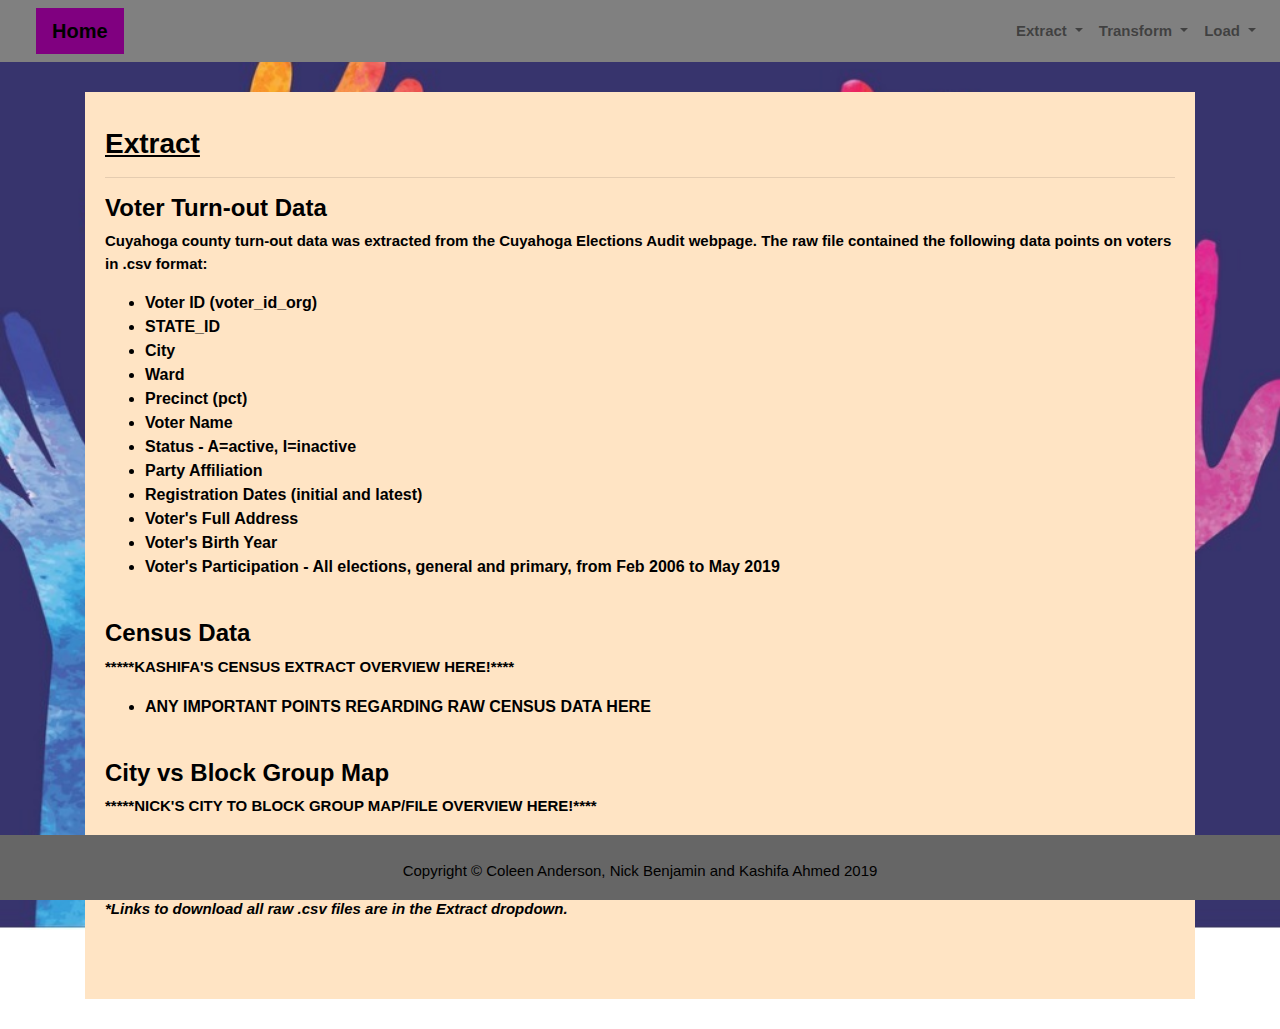
<file: GitPages/extract.html>
<!DOCTYPE html>
<html>

<head>
  <meta charset="utf-8" />
  <meta http-equiv="X-UA-Compatible" content="IE=edge">
  <title>Cuyahoga Voter Turn-out vs Census Demographics</title>
  <meta name="viewport" content="width=device-width, initial-scale=1">

  <!-- Bootstrap CSS -->
  <link rel="stylesheet" href="https://maxcdn.bootstrapcdn.com/bootstrap/4.0.0/css/bootstrap.min.css" integrity="sha384-Gn5384xqQ1aoWXA+058RXPxPg6fy4IWvTNh0E263XmFcJlSAwiGgFAW/dAiS6JXm"
    crossorigin="anonymous">

  <!--CSS Link-->
  <link rel="stylesheet" type="text/css" href="style.css">

</head>

<body>

    
  <!-- Navigation Section -->
  <div class="navigation">
    <nav class="navbar navbar-expand-lg navbar-light">
      <a class="navbar-brand" style="background-color: purple;" href="index.html">Home</a>
      <button class="navbar-toggler  border border-white" type="button" data-toggle="collapse" data-target="#navbarNavDropdown"
        aria-controls="navbarNavDropdown" aria-expanded="false" aria-label="Toggle navigation">
        <span class="navbar-toggler-icon"></span>
      </button>
      <div class="collapse navbar-collapse" id="navbarNavDropdown">
        <ul class="navbar-nav ml-auto">
          <li class="nav-item dropdown">
            <a class="nav-link dropdown-toggle" href="#" id="navbarDropdownMenuLink" data-toggle="dropdown"
              aria-haspopup="true" aria-expanded="false">
              Extract
            </a>
            <div class="dropdown-menu" aria-labelledby="navbarDropdownMenuLink">
              <a class="dropdown-item" href="extract.html">Overview</a>
              <a class="dropdown-item" href="Resources/assets/test.csv" download>Download Raw Census Data</a>
              <a class="dropdown-item" href="Resources/assets/test.csv" download>Download Raw Voter Data</a>
              <a class="dropdown-item" href="Resources/assets/test.csv" download>Download Raw city-block</a>
            </div>
          </li>
          <li class="nav-item dropdown">
                <a class="nav-link dropdown-toggle" href="#" id="navbarDropdownMenuLink" data-toggle="dropdown"
                  aria-haspopup="true" aria-expanded="false">
                  Transform
                </a>
                <div class="dropdown-menu" aria-labelledby="navbarDropdownMenuLink">
                  <a class="dropdown-item" href="Transform.html">Overview</a>
                  <a class="dropdown-item" href="Resources/assets/test.csv" download>Download Raw Census Data</a>
                  <a class="dropdown-item" href="Resources/assets/test.csv" download>Download Raw Voter Data</a>
                  <a class="dropdown-item" href="Resources/assets/test.csv" download>Download Raw city-block</a>
                </div>
              </li>
              <li class="nav-item dropdown">
                    <a class="nav-link dropdown-toggle" href="#" id="navbarDropdownMenuLink" data-toggle="dropdown"
                      aria-haspopup="true" aria-expanded="false">
                      Load
                    </a>
                    <div class="dropdown-menu" aria-labelledby="navbarDropdownMenuLink">
                      <a class="dropdown-item" href="Load.html">Overview</a>
                      <a class="dropdown-item" href="Resources/assets/test.csv" download>Download Raw Census Data</a>
                      <a class="dropdown-item" href="Resources/assets/test.csv" download>Download Raw Voter Data</a>
                      <a class="dropdown-item" href="Resources/assets/test.csv" download>Download Raw city-block</a>
                    </div>
                  </li>
        </ul>
      </div>
    </nav>
  </div>
  <!-- Content Section -->
  <div class="container">
    <div class="row">
      <div class="col-lg-12 col-md-12">
        
        <div class="box">
          <h3 class="title"><u>Extract</u></h3>
          <hr>
          <h4><b>Voter Turn-out Data</b></h4>
          <p>Cuyahoga county turn-out data was extracted from the Cuyahoga Elections Audit webpage.  The raw file contained the following data points on voters in .csv format:<br> 
            <ul>

              <li>Voter ID (voter_id_org)</li>
              <li>STATE_ID</li>
              <li>City</li>
              <li>Ward</li>
              <li>Precinct (pct)</li>
              <li>Voter Name</li>
              <li>Status - A=active, I=inactive</li>
              <li>Party Affiliation</li>
              <li>Registration Dates (initial and latest)</li>
              <li>Voter's Full Address</li>
              <li>Voter's Birth Year</li>
              <li>Voter's Participation - All elections, general and primary, from Feb 2006 to May 2019</li>
            </ul>
          </p><br>
          <!--<img src="Resources/assets/images/vote.JPG" class="vizualization rounded float-left" alt="Project Summary">-->

          <h4><b>Census Data</b></h4>
          <p>*****KASHIFA'S CENSUS EXTRACT OVERVIEW HERE!****<br> 
            <ul>
              <LI>ANY IMPORTANT POINTS REGARDING RAW CENSUS DATA HERE</LI>
              <!--<li>Voter ID (voter_id_org)</li>
              <li>STATE_ID</li>
              <li>City</li>
              <li>Ward</li>
              <li>Precinct (pct)</li>
              <li>Voter Name</li>
              <li>Status - A=active, I=inactive</li>
              <li>Party Affiliation</li>
              <li>Registration Dates (initial and latest)</li>
              <li>Voter's Full Address</li>
              <li>Voter's Birth Year</li>
              <li>Voter's Participation - All elections, general and primary, from Feb 2006 to May 2019</li>-->
            </ul>
          </p><br>

          <h4><b>City vs Block Group Map</b></h4>
          <p>*****NICK'S CITY TO BLOCK GROUP MAP/FILE OVERVIEW HERE!****<br> 
            <ul>
              <LI>ANY IMPORTANT POINTS REGARDING CITY TO BLOCK GROUP HERE</LI>
              <!--<li>voter_id_org</li>
              <li>STATE_ID</li>
              <li>City</li>
              <li>Ward</li>
              <li>Precinct (pct)</li>
              <li>Voter Name</li>
              <li>Status - A=active, I=inactive</li>
              <li>Party Affiliation</li>
              <li>Registration Dates (initial and latest)</li>
              <li>Voter's Full Address</li>
              <li>Voter's Birth Year</li>
              <li>Voter's Participation - All elections, general and primary, from Feb 2006 to May 2019</li>-->
            </ul>
          </p><br>
          <p><i>*Links to download all raw .csv files are in the Extract dropdown.</i></p><br><br>
        </div>
      </div>
      
    </div>
  </div>
  <footer>
        <div class="footer">Copyright &copy; Coleen Anderson, Nick Benjamin and Kashifa Ahmed 2019</div>
      </footer>
 <!-- Bootstrap JS -->
 <!--Dropdown Elements-->
 <script src="https://code.jquery.com/jquery-3.2.1.slim.min.js" integrity="sha384-KJ3o2DKtIkvYIK3UENzmM7KCkRr/rE9/Qpg6aAZGJwFDMVNA/GpGFF93hXpG5KkN"
 crossorigin="anonymous"></script>
<script src="https://cdnjs.cloudflare.com/ajax/libs/popper.js/1.12.9/umd/popper.min.js" integrity="sha384-ApNbgh9B+Y1QKtv3Rn7W3mgPxhU9K/ScQsAP7hUibX39j7fakFPskvXusvfa0b4Q"
 crossorigin="anonymous"></script>
<script src="https://maxcdn.bootstrapcdn.com/bootstrap/4.0.0/js/bootstrap.min.js" integrity="sha384-JZR6Spejh4U02d8jOt6vLEHfe/JQGiRRSQQxSfFWpi1MquVdAyjUar5+76PVCmYl"
 crossorigin="anonymous"></script> 

</body>

</html>
</file>
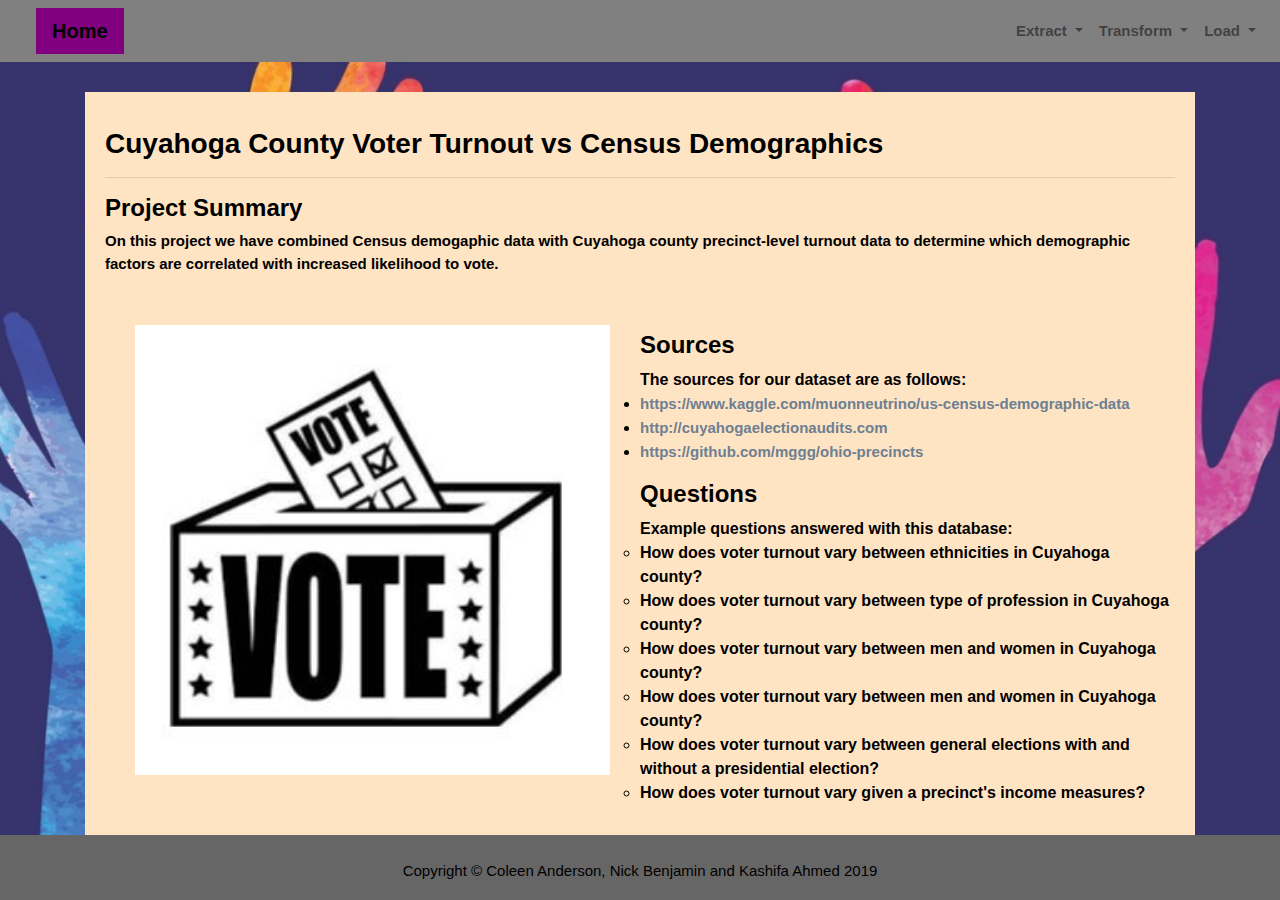
<file: GitPages/Load.html>
<!DOCTYPE html>
<html>

<head>
  <meta charset="utf-8" />
  <meta http-equiv="X-UA-Compatible" content="IE=edge">
  <title>Cuyahoga Voter Turn-out vs Census Demographics</title>
  <meta name="viewport" content="width=device-width, initial-scale=1">

  <!-- Bootstrap CSS -->
  <link rel="stylesheet" href="https://maxcdn.bootstrapcdn.com/bootstrap/4.0.0/css/bootstrap.min.css" integrity="sha384-Gn5384xqQ1aoWXA+058RXPxPg6fy4IWvTNh0E263XmFcJlSAwiGgFAW/dAiS6JXm"
    crossorigin="anonymous">

  <!--CSS Link-->
  <link rel="stylesheet" type="text/css" href="style.css">

</head>

<body>

    
  <!-- Navigation Section -->
  <div class="navigation">
    <nav class="navbar navbar-expand-lg navbar-light">
      <a class="navbar-brand" style="background-color: purple;" href="index.html">Home</a>
      <button class="navbar-toggler  border border-white" type="button" data-toggle="collapse" data-target="#navbarNavDropdown"
        aria-controls="navbarNavDropdown" aria-expanded="false" aria-label="Toggle navigation">
        <span class="navbar-toggler-icon"></span>
      </button>
      <div class="collapse navbar-collapse" id="navbarNavDropdown">
        <ul class="navbar-nav ml-auto">
          <li class="nav-item dropdown">
            <a class="nav-link dropdown-toggle" href="#" id="navbarDropdownMenuLink" data-toggle="dropdown"
              aria-haspopup="true" aria-expanded="false">
              Extract
            </a>
            <div class="dropdown-menu" aria-labelledby="navbarDropdownMenuLink">
              <a class="dropdown-item" href="extract.html">Instructions</a>
              <a class="dropdown-item" href="Resources/assets/test.csv" download>Download Raw Census Data</a>
              <a class="dropdown-item" href="Resources/assets/test.csv" download>Download Raw Voter Data</a>
              <a class="dropdown-item" href="Resources/assets/test.csv" download>Download Raw city-block</a>
            </div>
          </li>
          <li class="nav-item dropdown">
                <a class="nav-link dropdown-toggle" href="#" id="navbarDropdownMenuLink" data-toggle="dropdown"
                  aria-haspopup="true" aria-expanded="false">
                  Transform
                </a>
                <div class="dropdown-menu" aria-labelledby="navbarDropdownMenuLink">
                  <a class="dropdown-item" href="Transform.html">Instructions</a>
                  <a class="dropdown-item" href="Resources/assets/test.csv" download>Download Raw Census Data</a>
                  <a class="dropdown-item" href="Resources/assets/test.csv" download>Download Raw Voter Data</a>
                  <a class="dropdown-item" href="Resources/assets/test.csv" download>Download Raw city-block</a>
                </div>
              </li>
              <li class="nav-item dropdown">
                    <a class="nav-link dropdown-toggle" href="#" id="navbarDropdownMenuLink" data-toggle="dropdown"
                      aria-haspopup="true" aria-expanded="false">
                      Load
                    </a>
                    <div class="dropdown-menu" aria-labelledby="navbarDropdownMenuLink">
                      <a class="dropdown-item" href="Load.html">Instructions</a>
                      <a class="dropdown-item" href="Resources/assets/test.csv" download>Download Raw Census Data</a>
                      <a class="dropdown-item" href="Resources/assets/test.csv" download>Download Raw Voter Data</a>
                      <a class="dropdown-item" href="Resources/assets/test.csv" download>Download Raw city-block</a>
                    </div>
                  </li>
        </ul>
      </div>
    </nav>
  </div>
  <!-- Content Section -->
  <div class="container">
    <div class="row">
      <div class="col-lg-12 col-md-12">
        <!--<Left box--> 
        <div class="box">
          <h3 class="title">Cuyahoga County Voter Turnout vs Census Demographics</h3>
          <hr>
          <h4><b>Project Summary</b></h4>
          <p>On this project we have combined Census demogaphic data with Cuyahoga county precinct-level turnout data to determine which 
                demographic factors are correlated with increased likelihood to vote.</p><br>
          <img src="Resources/assets/images/vote.JPG" class="vizualization rounded float-left" alt="Project Summary">

            <p><b><h4>Sources</h4></b>

            The sources for our dataset are as follows:<br>
                <ul>
                    <li><a href="https://www.kaggle.com/muonneutrino/us-census-demographic-data" target= "blank">
                        https://www.kaggle.com/muonneutrino/us-census-demographic-data</a></li>
                    <li><a href="http://cuyahogaelectionaudits.com" target= "blank">
                         http://cuyahogaelectionaudits.com</a></li>
                    <li><a href="https://github.com/mggg/ohio-precincts" target= "blank">
                        https://github.com/mggg/ohio-precincts</a></li>
             </p>

             <p><b><h4>Questions</h4></b>

                <b>Example questions answered with this database:</b><br>
                    <ul>
                        <li>How does voter turnout vary between ethnicities in Cuyahoga county?</li>
                        <li>How does voter turnout vary between type of profession in Cuyahoga county?</li>
                        <li>How does voter turnout vary between men and women in Cuyahoga county?</li>
                        <li>How does voter turnout vary between men and women in Cuyahoga county?</li>
                        <li>How does voter turnout vary between general elections with and without a presidential election?</li>
                        <li>How does voter turnout vary given a precinct's income measures?</li>
                 </p>
        </div>
      </div>
      
    </div>
  </div>
  <footer>
        <div class="footer">Copyright &copy; Coleen Anderson, Nick Benjamin and Kashifa Ahmed 2019</div>
      </footer>
 <!-- Bootstrap JS -->
 <!--Dropdown Elements-->
 <script src="https://code.jquery.com/jquery-3.2.1.slim.min.js" integrity="sha384-KJ3o2DKtIkvYIK3UENzmM7KCkRr/rE9/Qpg6aAZGJwFDMVNA/GpGFF93hXpG5KkN"
 crossorigin="anonymous"></script>
<script src="https://cdnjs.cloudflare.com/ajax/libs/popper.js/1.12.9/umd/popper.min.js" integrity="sha384-ApNbgh9B+Y1QKtv3Rn7W3mgPxhU9K/ScQsAP7hUibX39j7fakFPskvXusvfa0b4Q"
 crossorigin="anonymous"></script>
<script src="https://maxcdn.bootstrapcdn.com/bootstrap/4.0.0/js/bootstrap.min.js" integrity="sha384-JZR6Spejh4U02d8jOt6vLEHfe/JQGiRRSQQxSfFWpi1MquVdAyjUar5+76PVCmYl"
 crossorigin="anonymous"></script> 

</body>

</html>
</file>
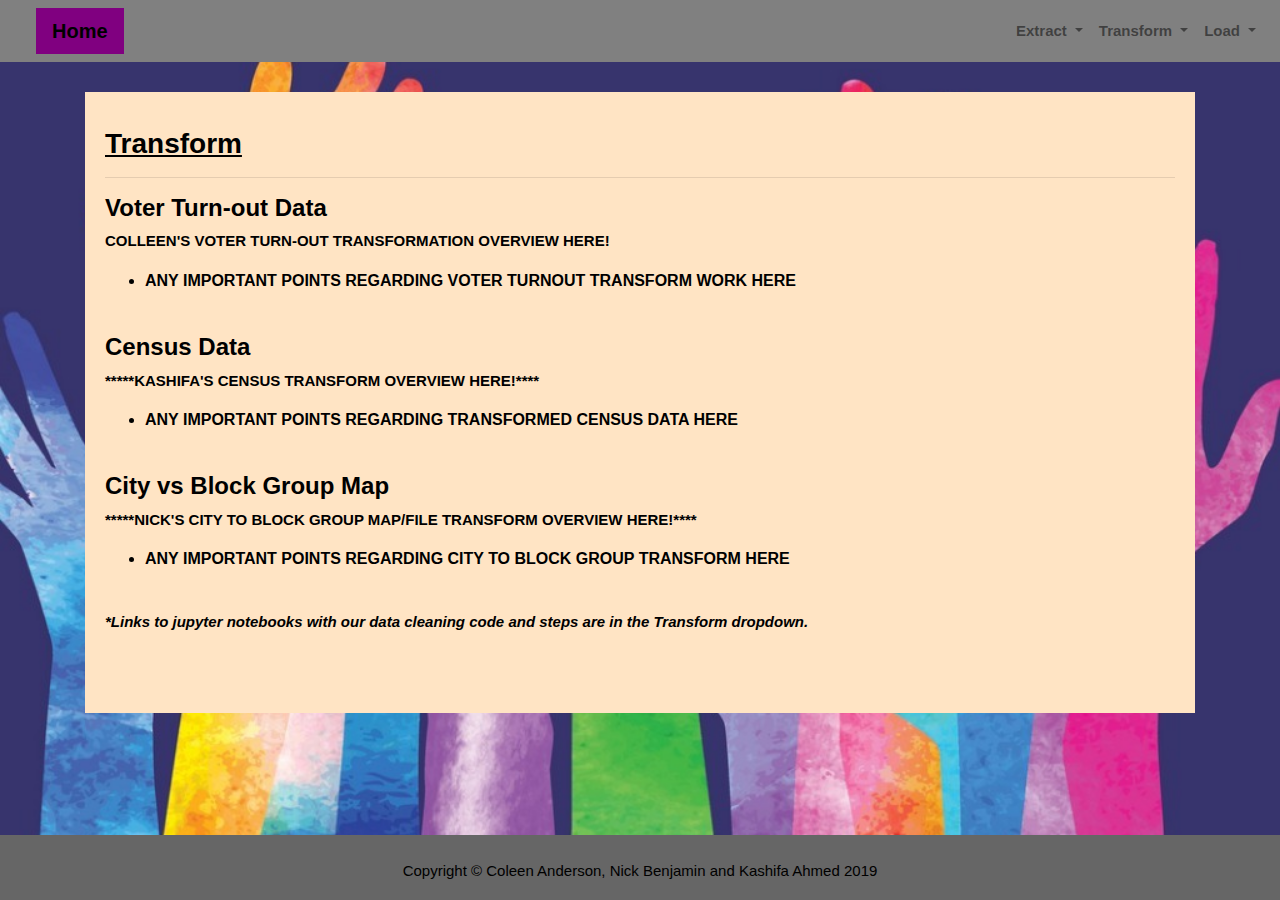
<file: GitPages/Transform.html>
<!DOCTYPE html>
<html>

<head>
  <meta charset="utf-8" />
  <meta http-equiv="X-UA-Compatible" content="IE=edge">
  <title>Cuyahoga Voter Turn-out vs Census Demographics</title>
  <meta name="viewport" content="width=device-width, initial-scale=1">

  <!-- Bootstrap CSS -->
  <link rel="stylesheet" href="https://maxcdn.bootstrapcdn.com/bootstrap/4.0.0/css/bootstrap.min.css" integrity="sha384-Gn5384xqQ1aoWXA+058RXPxPg6fy4IWvTNh0E263XmFcJlSAwiGgFAW/dAiS6JXm"
    crossorigin="anonymous">

  <!--CSS Link-->
  <link rel="stylesheet" type="text/css" href="style.css">

</head>

<body>

    
  <!-- Navigation Section -->
  <div class="navigation">
    <nav class="navbar navbar-expand-lg navbar-light">
      <a class="navbar-brand" style="background-color: purple;" href="index.html">Home</a>
      <button class="navbar-toggler  border border-white" type="button" data-toggle="collapse" data-target="#navbarNavDropdown"
        aria-controls="navbarNavDropdown" aria-expanded="false" aria-label="Toggle navigation">
        <span class="navbar-toggler-icon"></span>
      </button>
      <div class="collapse navbar-collapse" id="navbarNavDropdown">
        <ul class="navbar-nav ml-auto">
          <li class="nav-item dropdown">
            <a class="nav-link dropdown-toggle" href="#" id="navbarDropdownMenuLink" data-toggle="dropdown"
              aria-haspopup="true" aria-expanded="false">
              Extract
            </a>
            <div class="dropdown-menu" aria-labelledby="navbarDropdownMenuLink">
              <a class="dropdown-item" href="extract.html">Overview</a>
              <a class="dropdown-item" href="Resources/assets/test.csv" download>Download Raw Census Data</a>
              <a class="dropdown-item" href="Resources/assets/test.csv" download>Download Raw Voter Data</a>
              <a class="dropdown-item" href="Resources/assets/test.csv" download>Download Raw city-block</a>
            </div>
          </li>
          <li class="nav-item dropdown">
                <a class="nav-link dropdown-toggle" href="#" id="navbarDropdownMenuLink" data-toggle="dropdown"
                  aria-haspopup="true" aria-expanded="false">
                  Transform
                </a>
                <div class="dropdown-menu" aria-labelledby="navbarDropdownMenuLink">
                  <a class="dropdown-item" href="Transform.html">Overview</a>
                  <a class="dropdown-item" href="Resources/assets/test.csv" download>Download Raw Census Data</a>
                  <a class="dropdown-item" href="Resources/assets/test.csv" download>Download Raw Voter Data</a>
                  <a class="dropdown-item" href="Resources/assets/test.csv" download>Download Raw city-block</a>
                </div>
              </li>
              <li class="nav-item dropdown">
                    <a class="nav-link dropdown-toggle" href="#" id="navbarDropdownMenuLink" data-toggle="dropdown"
                      aria-haspopup="true" aria-expanded="false">
                      Load
                    </a>
                    <div class="dropdown-menu" aria-labelledby="navbarDropdownMenuLink">
                      <a class="dropdown-item" href="Load.html">Overview</a>
                      <a class="dropdown-item" href="Resources/assets/test.csv" download>Download Raw Census Data</a>
                      <a class="dropdown-item" href="Resources/assets/test.csv" download>Download Raw Voter Data</a>
                      <a class="dropdown-item" href="Resources/assets/test.csv" download>Download Raw city-block</a>
                    </div>
                  </li>
        </ul>
      </div>
    </nav>
  </div>
  <!-- Content Section -->
  <div class="container">
    <div class="row">
      <div class="col-lg-12 col-md-12">
        
        <div class="box">
          <h3 class="title"><u>Transform</u></h3>
          <hr>
          <h4><b>Voter Turn-out Data</b></h4>
          <p>COLLEEN'S VOTER TURN-OUT TRANSFORMATION OVERVIEW HERE!<br> 
            <ul>
              <LI>ANY IMPORTANT POINTS REGARDING VOTER TURNOUT TRANSFORM WORK HERE</LI>
              <!--<li>Voter ID (voter_id_org)</li>
              <li>STATE_ID</li>
              <li>City</li>
              <li>Ward</li>
              <li>Precinct (pct)</li>
              <li>Voter Name</li>
              <li>Status - A=active, I=inactive</li>
              <li>Party Affiliation</li>
              <li>Registration Dates (initial and latest)</li>
              <li>Voter's Full Address</li>
              <li>Voter's Birth Year</li>
              <li>Voter's Participation - All elections, general and primary, from Feb 2006 to May 2019</li>-->
            </ul>
          </p><br>
          <!--<img src="Resources/assets/images/vote.JPG" class="vizualization rounded float-left" alt="Project Summary">-->

          <h4><b>Census Data</b></h4>
          <p>*****KASHIFA'S CENSUS TRANSFORM OVERVIEW HERE!****<br> 
            <ul>
              <LI>ANY IMPORTANT POINTS REGARDING TRANSFORMED CENSUS DATA HERE</LI>
              <!--<li>Voter ID (voter_id_org)</li>
              <li>STATE_ID</li>
              <li>City</li>
              <li>Ward</li>
              <li>Precinct (pct)</li>
              <li>Voter Name</li>
              <li>Status - A=active, I=inactive</li>
              <li>Party Affiliation</li>
              <li>Registration Dates (initial and latest)</li>
              <li>Voter's Full Address</li>
              <li>Voter's Birth Year</li>
              <li>Voter's Participation - All elections, general and primary, from Feb 2006 to May 2019</li>-->
            </ul>
          </p><br>

          <h4><b>City vs Block Group Map</b></h4>
          <p>*****NICK'S CITY TO BLOCK GROUP MAP/FILE TRANSFORM OVERVIEW HERE!****<br> 
            <ul>
              <LI>ANY IMPORTANT POINTS REGARDING CITY TO BLOCK GROUP TRANSFORM HERE</LI>
              <!--<li>voter_id_org</li>
              <li>STATE_ID</li>
              <li>City</li>
              <li>Ward</li>
              <li>Precinct (pct)</li>
              <li>Voter Name</li>
              <li>Status - A=active, I=inactive</li>
              <li>Party Affiliation</li>
              <li>Registration Dates (initial and latest)</li>
              <li>Voter's Full Address</li>
              <li>Voter's Birth Year</li>
              <li>Voter's Participation - All elections, general and primary, from Feb 2006 to May 2019</li>-->
            </ul>
          </p><br>
          <p><i>*Links to jupyter notebooks with our data cleaning code and steps are in the Transform dropdown.</i></p><br><br>
        </div>
      </div>
      
    </div>
  </div>
  <footer>
        <div class="footer">Copyright &copy; Coleen Anderson, Nick Benjamin and Kashifa Ahmed 2019</div>
      </footer>
 <!-- Bootstrap JS -->
 <!--Dropdown Elements-->
 <script src="https://code.jquery.com/jquery-3.2.1.slim.min.js" integrity="sha384-KJ3o2DKtIkvYIK3UENzmM7KCkRr/rE9/Qpg6aAZGJwFDMVNA/GpGFF93hXpG5KkN"
 crossorigin="anonymous"></script>
<script src="https://cdnjs.cloudflare.com/ajax/libs/popper.js/1.12.9/umd/popper.min.js" integrity="sha384-ApNbgh9B+Y1QKtv3Rn7W3mgPxhU9K/ScQsAP7hUibX39j7fakFPskvXusvfa0b4Q"
 crossorigin="anonymous"></script>
<script src="https://maxcdn.bootstrapcdn.com/bootstrap/4.0.0/js/bootstrap.min.js" integrity="sha384-JZR6Spejh4U02d8jOt6vLEHfe/JQGiRRSQQxSfFWpi1MquVdAyjUar5+76PVCmYl"
 crossorigin="anonymous"></script> 

</body>

</html>
</file>
<file: style.css>
/* Body */
body { 
    background: url(Resources/assets/images/hands_background_2.jpg) no-repeat center center fixed; 
    -webkit-background-size: cover;
    -moz-background-size: cover;
    -o-background-size: cover;
    background-size: cover;
  }

,container {background-color:  beige;
}

/* Footer */
footer{
    background-color: #666666; 
    color: black; 
    min-height: 65px; 
    font-family: Arial, Helvetica, sans-serif;
    font-size: 15px; 
    text-align: center; 
    position: fixed;
    left: 0;
    bottom: 0;
    width: 100%;
    padding-top: 25px; 
    }

/* Navbar */
.navbar{
  max-height: 100px; 
  
}
.navigation .navbar-brand{
  color: black; 
  margin-left: 20px; 
  padding: inherit; 
  font-weight: bold;
  background-color: whitesmoke;
  font-family: Arial, Helvetica, sans-serif;
}
.navbar{
  background-color: grey; 
  font-size: 25px;
  font-weight: bolder; 
  color: black
  padding: 10px 20px 15px;
}
.active, .dropdown-menu .dropdown-item:active a:hover{
  background-color:whitesmoke !important; 
}
.dropdown-item{
  color: black !important; 
  font-weight: bold;
}
.dropdown .dropdown-menu .dropdown-item:active, .dropdown .dropdown-menu .dropdown-item:hover{
  background-color: rgb(231, 202, 231) !important; 
}
a{
  color: #6D8092;
  font-size: 15px; 
}
.nav-link:hover{
  background-color: purple; color: whitesmoke !important;
 }

.navbar-brand:hover{
color: whitesmoke !important;
}
/* Images */
img{
  width:100% !important;
  height:100% !important;
}
.active, .panel:hover{
  border-color:purple; 
  border-style: solid; 
  
}
.vizualization{
  width:50% !important;
  height:50% !important;
  padding: 10px 30px 15px;
}

/* Title Class  */
.title{
  color: black;  
  font-family: Arial, Helvetica, sans-serif;
  font-weight: bolder; 
  padding-top: 25px; 
}
/* Paragraph Element */
p{
color: black;
font-family: Arial, Helvetica, sans-serif;
font-size: 15px; 
}
/* Box Class */
.box {
  margin-top: 30px; 
  margin-bottom: 30px; 
  padding: 10px 20px 15px; 
  color:black;
  font-weight: bold;
  background-color: bisque; 
  
}
/* Table */
.table{
  font-size: 15px; 
  border-top-color: white !important; 
}
/* Media Queries */
@media(max-width: 992px){
.navbar-expand-lg{
background-color:purple !important;
}
.navbar{
  max-height: none; 
  padding: inherit;
}
.navbar div{
  margin: inherit; 
  background-color: white;  
}
.navbar-brand{
  padding: 10px !important; 
}

button{
  margin-right: 30px; 
}
button:focus {

  outline: 1px dotted;
  outline: 5px auto -webkit-focusring-color;
  
  }
}
</file>
<file: GitPages/style.css>
/* Body */
body { 
    background: url(Resources/assets/images/hands_background_2.jpg) no-repeat center center fixed; 
    -webkit-background-size: cover;
    -moz-background-size: cover;
    -o-background-size: cover;
    background-size: cover;
  }

,container {background-color:  lightgray;
}

/* Footer */
footer{
    background-color: #666666; 
    color: black; 
    min-height: 65px; 
    font-family: Arial, Helvetica, sans-serif;
    font-size: 15px; 
    text-align: center; 
    position: fixed;
    left: 0;
    bottom: 0;
    width: 100%;
    padding-top: 25px; 
    }

/* Navbar */
.navbar{
  max-height: 100px; 
  
}
.navigation .navbar-brand{
  color: black; 
  margin-left: 20px; 
  padding: inherit; 
  font-weight: bold;
  background-color: whitesmoke;
  font-family: Arial, Helvetica, sans-serif;
}
.navbar{
  background-color: grey; 
  font-size: 25px;
  font-weight: bolder; 
  color: black
  padding: 10px 20px 15px;
}
.active, .dropdown-menu .dropdown-item:active a:hover{
  background-color:whitesmoke !important; 
}
.dropdown-item{
  color: black !important; 
  font-weight: bold;
}
.dropdown .dropdown-menu .dropdown-item:active, .dropdown .dropdown-menu .dropdown-item:hover{
  background-color: rgb(231, 202, 231) !important; 
}
a{
  color: #6D8092;
  font-size: 15px; 
}
.nav-link:hover{
  background-color: purple; color: whitesmoke !important;
 }

.navbar-brand:hover{
color: whitesmoke !important;
}
/* Images */
img{
  width:100% !important;
  height:100% !important;
}
.active, .panel:hover{
  border-color:purple; 
  border-style: solid; 
  
}
.vizualization{
  width:50% !important;
  height:50% !important;
  padding: 10px 30px 15px;
}

/* Title Class  */
.title{
  color: black;  
  font-family: Arial, Helvetica, sans-serif;
  font-weight: bolder; 
  padding-top: 25px; 
}
/* Paragraph Element */
p{
color: black;
font-family: Arial, Helvetica, sans-serif;
font-size: 15px; 
}
/* Box Class */
.box {
  margin-top: 30px; 
  margin-bottom: 30px; 
  padding: 10px 20px 15px; 
  color:black;
  font-weight: bold;
  background-color: bisque; 
  
}
/* Table */
.table{
  font-size: 15px; 
  border-top-color: white !important; 
}
/* Media Queries */
@media(max-width: 992px){
.navbar-expand-lg{
background-color:purple !important;
}
.navbar{
  max-height: none; 
  padding: inherit;
}
.navbar div{
  margin: inherit; 
  background-color: white;  
}
.navbar-brand{
  padding: 10px !important; 
}

button{
  margin-right: 30px; 
}
button:focus {

  outline: 1px dotted;
  outline: 5px auto -webkit-focusring-color;
  
  }
}
</file>
